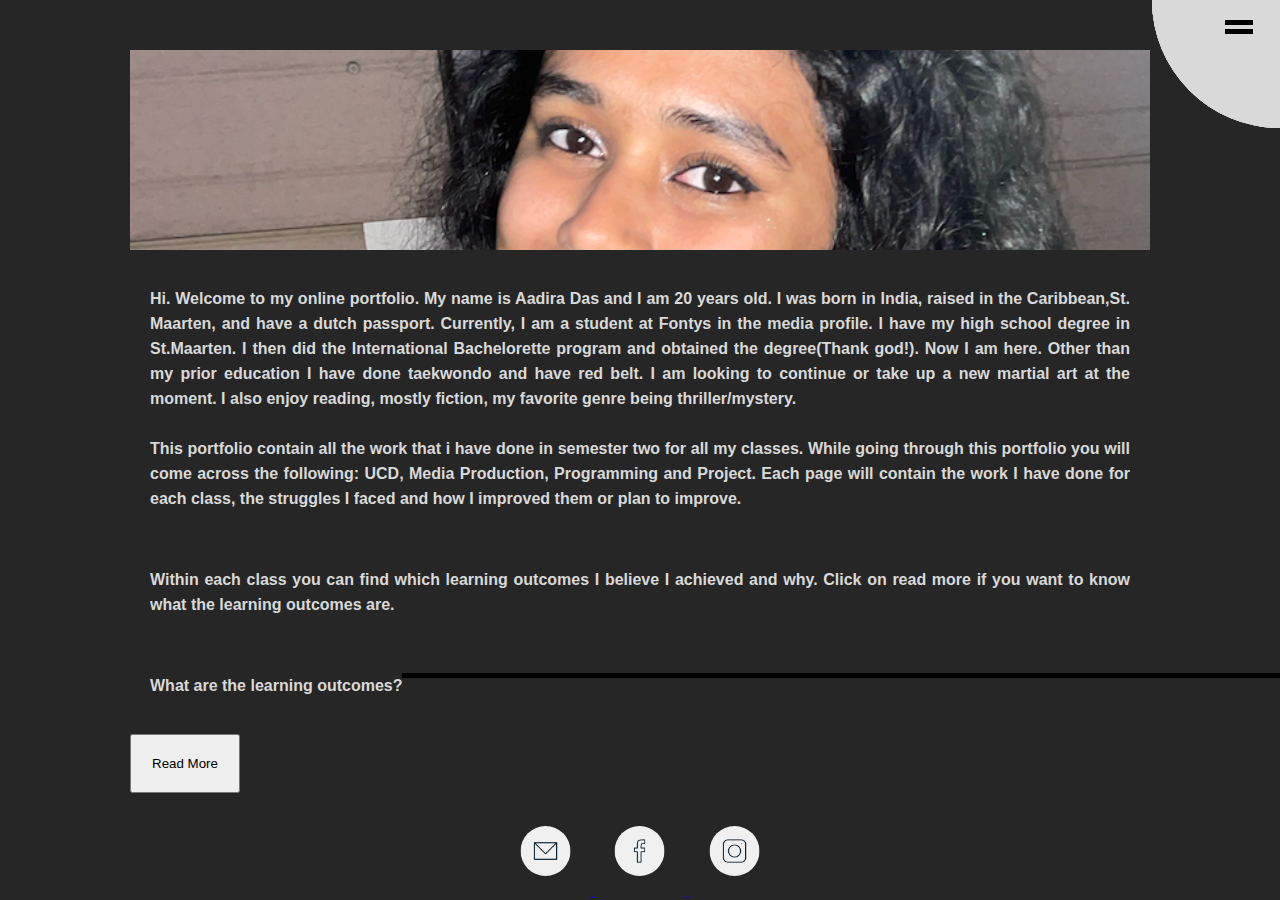
<file: index.html>
<!DOCTYPE html>
<html lang="en">
  <head>
    <meta charset="UTF-8" />
    <meta http-equiv="X-UA-Compatible" content="IE=edge" />
    <meta name="viewport" content="width=device-width, initial-scale=1.0" />
    <title>About me</title>
    <link rel="stylesheet" href="css/stylesheet.css" />
    <script defer src="javascr/script.js"></script>
  </head>
  <body>
    <header>
      <!--HamBurger Icon-->
      <!-- https://gscode.in/navigation-bar/ -->
      <div class="bars" id="nav-action">
        <span class="bar"> </span>
      </div>

      <!--navbar -->
      <nav id="nav">
        <ul>
          <li class="shape-circle circle-one">
            <a href="index.html">About Me</a>
          </li>
          <li class="shape-circle circle-two">
            <a href="media.html">Media</a>
          </li>
          <li class="shape-circle circle-three">
            <a href="programing.html">Programming</a>
          </li>
          <li class="shape-circle circle-four"><a href="ucd.html">UCD</a></li>
          <li class="shape-circle circle-five">
            <a class="navi" href="project.html">Project</a>
          </li>
        </ul>
      </nav>
    </header>
    <!-- main content -->
    <main>
      <div class="parallax"></div>
      <p>
        Hi. Welcome to my online portfolio. My name is Aadira Das and I am 20
        years old. I was born in India, raised in the Caribbean,St. Maarten, and
        have a dutch passport. Currently, I am a student at Fontys in the media
        profile. I have my high school degree in St.Maarten. I then did the
        International Bachelorette program and obtained the degree(Thank god!).
        Now I am here. Other than my prior education I have done taekwondo and
        have red belt. I am looking to continue or take up a new martial art at
        the moment. I also enjoy reading, mostly fiction, my favorite genre
        being thriller/mystery.
        <br />
        <br />
        This portfolio contain all the work that i have done in semester two for
        all my classes. While going through this portfolio you will come across
        the following: UCD, Media Production, Programming and Project. Each page
        will contain the work I have done for each class, the struggles I faced
        and how I improved them or plan to improve.
      </p>
      <p>
        Within each class you can find which learning outcomes I believe I
        achieved and why. Click on read more if you want to know what the
        learning outcomes are.
      </p>
      <p>What are the learning outcomes?<span id="ques"></span></p>
      <span id="more">
        <h4>Interactive media</h4>
        <p>
          You create prototypes of interactive media products for your client by
          using iterations, user research and examples from the professional
          field. Prototypes of interactive media: simple user interaction with
          standard prototyping techniques. Users need minimal instruction to use
          products or do tests. Techniques vary from low-fidelity paper
          prototyping and sketching to high-fidelity tooling with Adobe XD (or
          similar). Examples are interfaces (with or without visual and audio
          support), web apps, online games, dashboards. Iterations: the ongoing
          process of product improvement in small successive steps. User
          research: research into the needs, wishes and behavior of end users by
          doing desk research and interviews and gathering feedback by
          conducting user tests. Examples from the professional field:
          successful, popular, commonly used or referenced media products.
        </p>
        <h4>Development</h4>
        <p>
          You program and integrate proofs of concepts based on validated
          requirements and documented with version control tools. Proofs of
          concepts (pocs): programming small pocs to focus on basic skills.
          Integrating various smaller pocs into a larger application. The focus
          is a fundamental understanding of JavaScript. Validated requirements:
          to be determined by the bachelor student by doing research (end users,
          stakeholders). For the AD students: given in advance in the
          instructions of exercises and assignments. Version control tools: a
          tool (e.g. GitHub, GitLab) to monitor your progress and backup your
          work (push, pull, commit).
        </p>
        <h4>Design</h4>
        <p>
          You craft quality visual designs with a professional toolset
          professional toolset: apply industry standard tools, for instance
          Adobe Creative Cloud or an alternative set of similar applications.
          Visual designs: layout and look and feel of media products, like
          posters, banners, animations (2D/3D), AR/VR, video productions,
          websites, apps. Quality: recognized by the public, professionals and
          experts as skillfully crafted.
        </p>
        <h4>Research</h4>
        <p>
          You apply exploratory research methods, driven by a curious and
          critical attitude. Exploratory research: research aimed to gain
          familiarity with a phenomenon, to gain experience and to acquire new,
          significant personal insights into a given situation. Exploratory
          research is flexible and can address research questions of all types:
          what, why and how. Methods: use and apply methods from the DOT
          framework and the CMD methods pack. Curious and critical attitude: you
          have the ability to be amazed and you are open to wonder. You like to
          try out new things, you want to access new knowledge and you feel the
          urge to gain an understanding of your findings. You do not take facts
          or results for granted, but you verify your insights by checking
          multiple sources and engaging in dialogue with peers and experts.
        </p>
        <h4>Communication</h4>
        <p>
          You communicate effectively with your stakeholders (text and visuals)
          about the progress of your project and the motivation of your choices.
          Effective communication: you keep people informed online or
          face-to-face about your activities in order to limit
          misunderstandings, clarify objectives and improve productivity. You
          tailor your communication based on your audience's needs and current
          knowledge. You respect the interests of you audience (e.g. keeping
          time). Stakeholders: all people involved in your project or the use of
          your product.
        </p>
        <h4>Professional identity</h4>
        <p>
          You present your professional identity as a media designer in a
          portfolio that shows your growth and choices. Professional identity:
          an overview of your past experiences, your current view on yourself
          and a statement of what kind of professional you would like to become.
          Portfolio: a well-designed and interactive personal development report
          that contains authentic and recent work, reflections, (peer-)feedback
          and self-assessments Growth: your individual progress this semester.
        </p></span
      >
      <!-- executes function readmore() when button is clicked" -->
      <button onclick="readmore()" id="btn">Read More</button>
    </main>
  </body>
  <!-- links to socials -->
  <footer>
    <a href="mailto:a.das@student.fontys.nl" target="_blank">
      <img src="./images/email.png" alt="email" class="email" />
    </a>
    <a
      href="https://instagram.com/aadiradas?igshid=YWJhMjlhZTc"
      target="_blank"
    >
      <img src="./images/facebook.png" alt="facebook" class="face" />
    </a>
    <a
      href="https://www.facebook.com/profile.php?id=100085597873201"
      target="_blank"
    >
      <img src="./images/instagram.png" alt="instagram" class="insta" />
    </a>
  </footer>
</html>
</file>
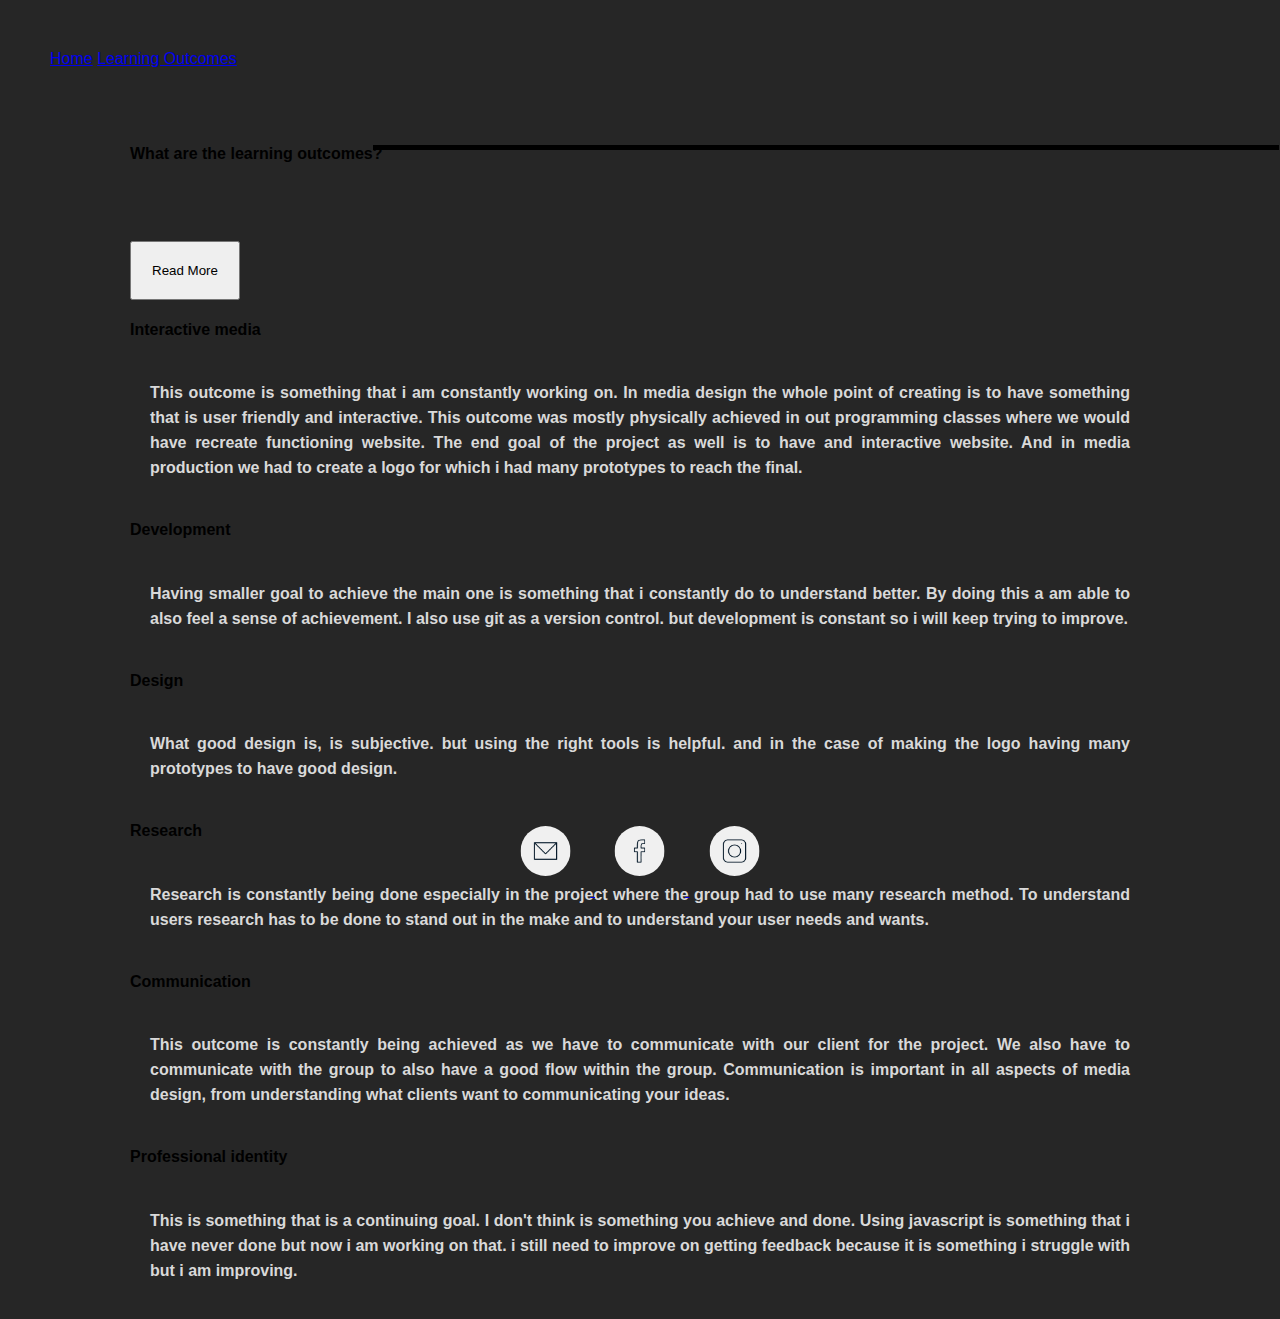
<file: learningout.html>
<!DOCTYPE html>
<html lang="en">
  <head>
    <meta charset="UTF-8" />
    <meta http-equiv="X-UA-Compatible" content="IE=edge" />
    <meta name="viewport" content="width=device-width, initial-scale=1.0" />
    <!-- link to css -->
    <link rel="stylesheet" href="./css/stylesheet.css" />
    <!-- link to javascript page -->
    <script src="javascr/script.js"></script>
    <title>Learning Outcomes</title>
  </head>
  <body>
    <!-- heading containing title and nav bar -->
    <header>
      <div class="hero"></div>
      <!-- nav bar containing links to html pages -->
      <nav>
        <a href="index.html" class="index">Home</a>
        <a href="learningout.html" class="index">Learning Outcomes</a>
      </nav>
    </header>
    <!-- main content -->
    <main>
      <!-- use javascript to have a read more function -->
      <p>
        <h4>What are the learning outcomes<span id="ques">?</span></h4><span id="more">
          <h5>Interactive media</h5>
          <p>You create prototypes of interactive media products for your client by using iterations, user research and examples from the professional field.
          Prototypes of interactive media: simple user interaction with standard prototyping techniques. Users need minimal instruction to use products or do tests. Techniques vary from low-fidelity paper prototyping and sketching to high-fidelity tooling with Adobe XD (or similar). Examples are interfaces (with or without visual and audio support), web apps, online games, dashboards.
          Iterations: the ongoing process of product improvement in small successive steps.
          User research: research into the needs, wishes and behavior of end users by doing desk research and interviews and gathering feedback by conducting user tests.
          Examples from the professional field: successful, popular, commonly used or referenced media products.</p>
          <h5>Development</h5> 
          You program and integrate proofs of concepts based on validated requirements and documented with version control tools.
          Proofs of concepts (pocs): programming small pocs to focus on basic skills. Integrating various smaller pocs into a larger application. The focus is a fundamental understanding of JavaScript.
          Validated requirements: to be determined by the bachelor student by doing research (end users, stakeholders). For the AD students: given in advance in the instructions of exercises and assignments.
          Version control tools: a tool (e.g. GitHub, GitLab) to monitor your progress and backup your work (push, pull, commit).
          <h5>Design</h5> 
          You craft quality visual designs with a professional toolset professional toolset: apply industry standard tools, for instance Adobe Creative Cloud or an alternative set of similar applications.
          Visual designs: layout and look and feel of media products, like posters, banners, animations (2D/3D), AR/VR, video productions, websites, apps.
          Quality: recognized by the public, professionals and experts as skillfully crafted.
          <h5>Research </h5>
          You apply exploratory research methods, driven by a curious and critical attitude.
          Exploratory research: research aimed to gain familiarity with a phenomenon, to gain experience and to acquire new, significant personal insights into a given situation. Exploratory research is flexible and can address research questions of all types: what, why and how.
          Methods: use and apply methods from the DOT framework and the CMD methods pack.
          Curious and critical attitude: you have the ability to be amazed and you are open to wonder. You like to try out new things, you want to access new knowledge and you feel the urge to gain an understanding of your findings. You do not take facts or results for granted, but you verify your insights by checking multiple sources and engaging in dialogue with peers and experts.
          <h5>Communication</h5> 
          You communicate effectively with your stakeholders (text and visuals) about the progress of your project and the motivation of your choices.
          Effective communication: you keep people informed online or face-to-face about your activities in order to limit misunderstandings, clarify objectives and improve productivity. You tailor your communication based on your audience’s needs and current knowledge. You respect the interests of you audience (e.g. keeping time).
          Stakeholders: all people involved in your project or the use of your product.
          <h5>Professional identity</h5>
          You present your professional identity as a media designer in a portfolio that shows your growth and choices.
          Professional identity: an overview of your past experiences, your current view on yourself and a statement of what kind of professional you would like to become.
          Portfolio: a well-designed and interactive personal development report that contains authentic and recent work, reflections, (peer-)feedback and self-assessments
          Growth: your individual progress this semester.
        </span>
      </p>
      
      <!-- executes function "readmore() when button is clicked" -->
      <button onclick="readmore()" id="btn">Read More</button>
      
      <!-- about professional and technical skill with links  -->
      <h4>Interactive media</h4>
      <p>
        This outcome is something that i am constantly working on. In media design 
        the whole point of creating is to have something that is user friendly and  
        interactive. This outcome was mostly physically achieved in out programming 
        classes where we would have recreate functioning website. The end goal of 
        the project as well is to have and interactive website. And in media production 
        we had to create a logo for which i had many prototypes to reach the final. 
      </p>

      <h4>Development</h4>
      <p>
        Having smaller goal to achieve the main one is something that i constantly do to 
        understand better. By doing this a am able to also feel a sense of achievement. I 
        also use git as a version control. but development is constant so i will keep trying to 
        improve. 
      </p>

      <h4>Design</h4>
      <p>
        What good design is, is subjective. but using the right tools is helpful. and in the case of 
        making the logo having many prototypes to have good design.
      </p>

      <h4>Research</h4>
      <p>
        Research is constantly being done especially in the project where the group had to use many 
        research method. To understand users research has to be done to stand out in the make and to 
        understand your user needs and wants.
      </p>

      <h4>Communication</h4>
      <p>
        This outcome is constantly being achieved as we have to communicate with our client for the 
        project. We also have to communicate with the group to also have a good flow within the group. 
        Communication is important in all aspects of media design, from understanding what clients want 
        to communicating your ideas.
      </p>

      <h4>Professional identity</h4>
      <p>
        This is something that is a continuing goal. I don't think is something you achieve and done.
        Using javascript is something that i have never done but now i am working on that. i still need to improve
        on getting feedback because it is something i struggle with but i am improving.
      </p>
    </main>
    <!-- footer linked to socials -->
    <footer>
      <a href="mailto:a.das@student.fontys.nl" target="_blank">
        <img src="./images/email.png" alt="email" class="email" />
      </a>
      
      <a
        href="https://www.facebook.com/profile.php?id=100085597873201" target="_blank">
        <img src="./images/facebook.png" alt="facebook" class="face" />
      </a>
       
      <a
        href="https://instagram.com/aadiradas?igshid=YWJhMjlhZTc" target="_blank">
        <img src="./images/instagram.png" alt="instagram" class="insta" />
      </a>
    </footer> 
    <div class="hero"></div> 
  </body>
</html>
</file>
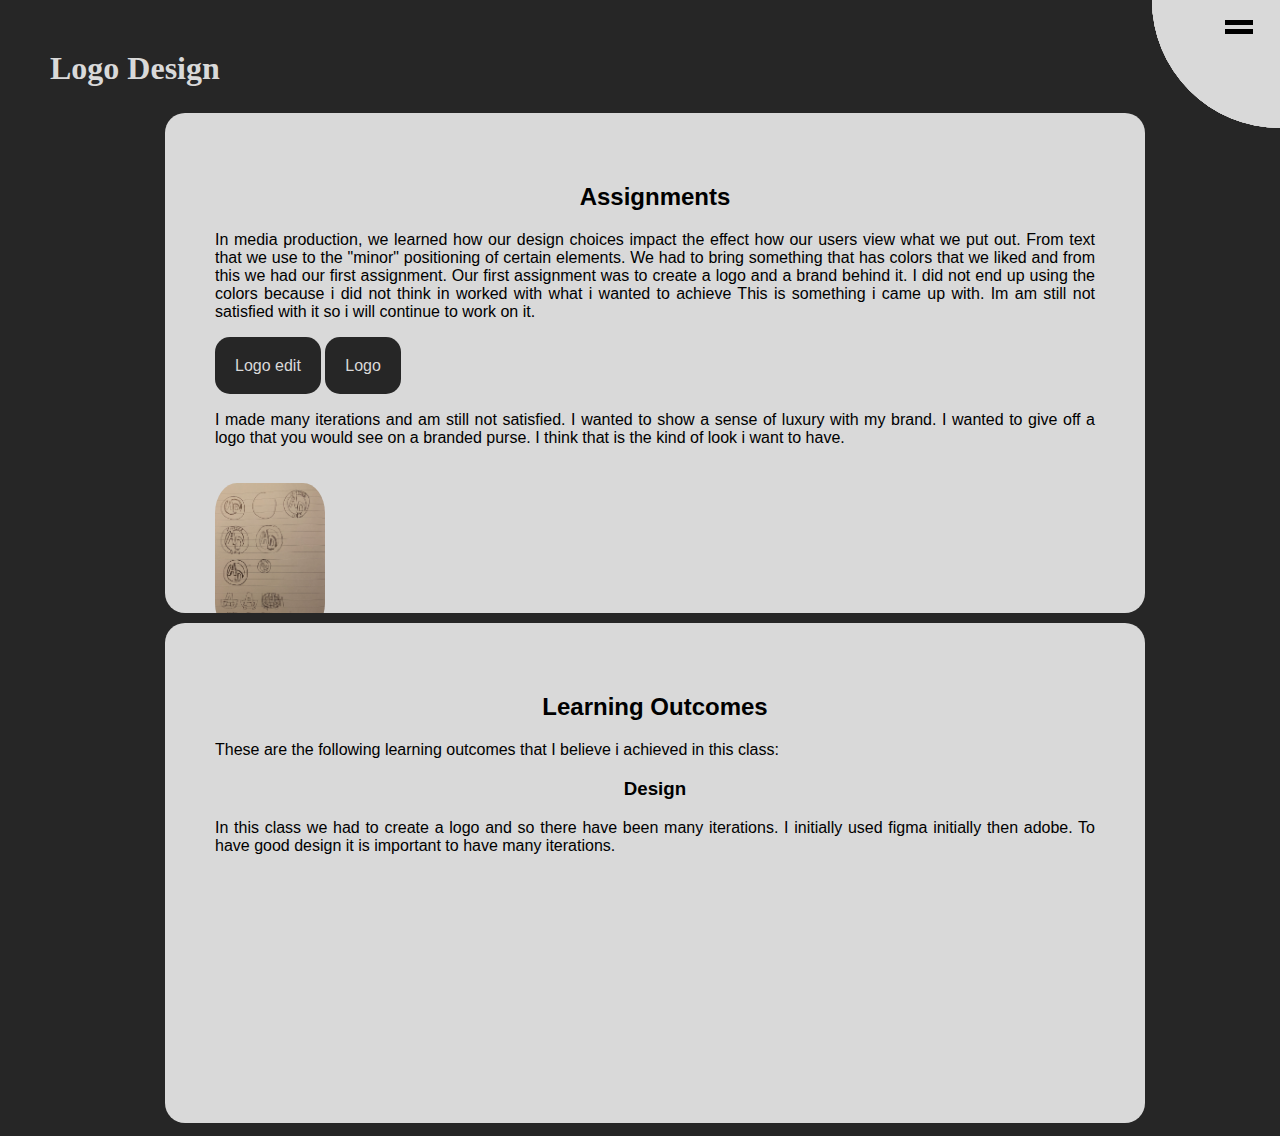
<file: logo.html>
<!DOCTYPE html>
<html lang="en">
  <head>
    <meta charset="UTF-8" />
    <meta http-equiv="X-UA-Compatible" content="IE=edge" />
    <meta name="viewport" content="width=device-width, initial-scale=1.0" />
    <link rel="stylesheet" href="css/stylesheet.css" />
    <script defer src="javascr/script.js"></script>
    <title>Document</title>
  </head>
  <body>
    <header>
      <h1>Logo Design</h1>
      <!--HamBurger Icon-->
      <div class="bars" id="nav-action">
        <span class="bar"> </span>
      </div>

      <!--nav link-->

      <nav id="nav">
        <ul>
          <li class="shape-circle circle-one">
            <a href="index.html">About Me</a>
          </li>
          <li class="shape-circle circle-two">
            <a href="media.html">Media</a>
          </li>
          <li class="shape-circle circle-three">
            <a href="programing.html">Programming</a>
          </li>
          <li class="shape-circle circle-four"><a href="ucd.html">UCD</a></li>
          <li class="shape-circle circle-five">
            <a class="navi" href="project.html">Project</a>
          </li>
        </ul>
      </nav>
    </header>
    <main>
      <div class="container">
        <div class="assign">
          <h2>Assignments</h2>
          In media production, we learned how our design choices impact the
          effect how our users view what we put out. From text that we use to
          the "minor" positioning of certain elements. We had to bring something
          that has colors that we liked and from this we had our first
          assignment. Our first assignment was to create a logo and a brand
          behind it. I did not end up using the colors because i did not think
          in worked with what i wanted to achieve This is something i came up
          with. Im am still not satisfied with it so i will continue to work on
          it.
          <br /><br /><br />
          <a
            class="linkbutton"
            href="https://assets.adobe.com/id/urn:aaid:sc:VA6C2:c5d18cdf-02a6-40be-915a-e52fbec11bc0?view=published"
            >Logo edit</a
          >
          <a class="linkbutton" href="pdf/Asset 3.pdf">Logo</a>
          <br /><br /><br />

          I made many iterations and am still not satisfied. I wanted to show a
          sense of luxury with my brand. I wanted to give off a logo that you
          would see on a branded purse. I think that is the kind of look i want
          to have.
          <br /><br /><br />

          <img
            src="images/Screenshot 2023-03-26 at 11.59.24 PM.png"
            alt="iteration"
          />
        </div>
        <div class="learout">
          <h2>Learning Outcomes</h2>

          These are the following learning outcomes that I believe i achieved in
          this class:

          <h3>Design</h3>

          In this class we had to create a logo and so there have been many
          iterations. I initially used figma initially then adobe. To have good
          design it is important to have many iterations.
        </div>
      </div>
    </main>
  </body>
</html>
</file>
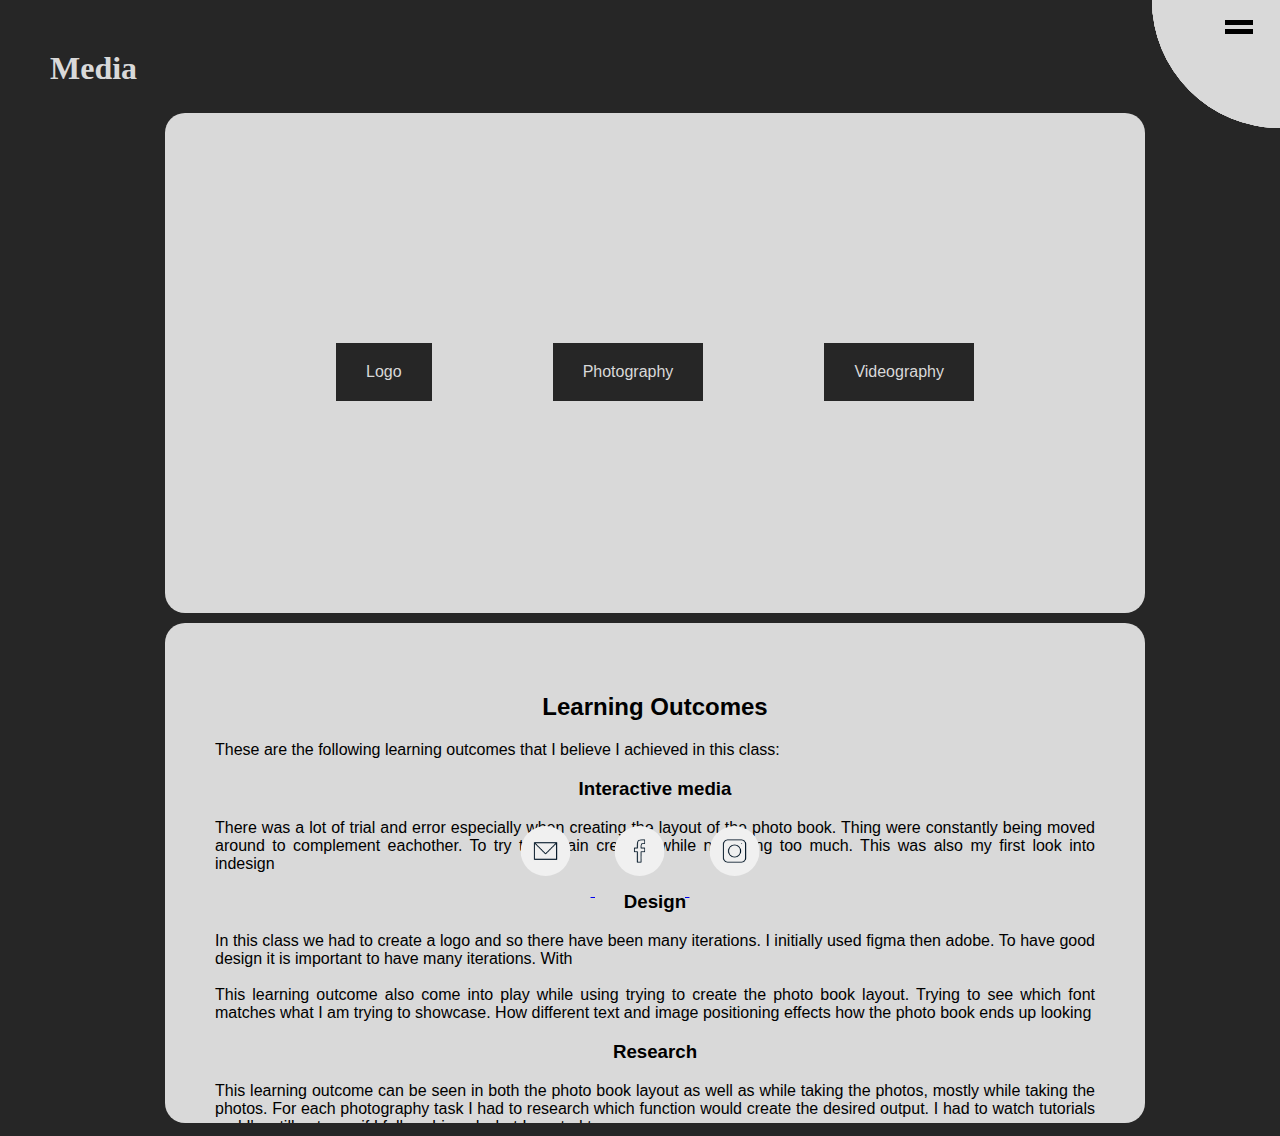
<file: media.html>
<!DOCTYPE html>
<html lang="en">
  <head>
    <meta charset="UTF-8" />
    <meta http-equiv="X-UA-Compatible" content="IE=edge" />
    <meta name="viewport" content="width=device-width, initial-scale=1.0" />
    <!-- link to css -->
    <link rel="stylesheet" href="./css/stylesheet.css" />
    <script defer src="javascr/script.js"></script>
    <title>Week 3</title>
  </head>
  <body>
    <!-- heading containing title and nav bar -->
    <header>
      <h1>Media</h1>
      <!-- <div class="hero"></div> -->
      <!--HamBurger Icon-->
      <div class="bars" id="nav-action">
        <span class="bar"> </span>
      </div>

      <!--Navbar Links-->

      <nav id="nav">
        <ul>
          <li class="shape-circle circle-one">
            <a href="index.html">About Me</a>
          </li>
          <li class="shape-circle circle-two">
            <a href="media.html">Media</a>
          </li>
          <li class="shape-circle circle-three">
            <a href="programing.html">Programming</a>
          </li>
          <li class="shape-circle circle-four"><a href="ucd.html">UCD</a></li>
          <li class="shape-circle circle-five">
            <a class="navi" href="project.html">Project</a>
          </li>
        </ul>
      </nav>
    </header>
    <!-- main content -->
    <main>
      <div class="container">
        <div class="medas">
          <h1>Assignments</h1>
          <div class="ind">
            <a href="logo.html" class="btn1">Logo</a>
            <a href="photography.html" class="btn1">Photography</a>
            <a href="videography.html" class="btn1">Videography</a>
          </div>
        </div>
        <div class="learnout">
          <h2>Learning Outcomes</h2>

          These are the following learning outcomes that I believe I achieved in
          this class:

          <h3>Interactive media</h3>

          There was a lot of trial and error especially when creating the layout
          of the photo book. Thing were constantly being moved around to
          complement eachother. To try to remain creative while not doing too
          much. This was also my first look into indesign

          <h3>Design</h3>

          In this class we had to create a logo and so there have been many
          iterations. I initially used figma then adobe. To have good design it
          is important to have many iterations. With
          <br />
          <br />

          This learning outcome also come into play while using trying to create
          the photo book layout. Trying to see which font matches what I am
          trying to showcase. How different text and image positioning effects
          how the photo book ends up looking

          <h3>Research</h3>

          This learning outcome can be seen in both the photo book layout as
          well as while taking the photos, mostly while taking the photos. For
          each photography task I had to research which function would create
          the desired output. I had to watch tutorials and I'm still not sure if
          I fully achieved what I wanted to.
        </div>
      </div>
    </main>
    <!-- footer linked to socials -->
    <footer>
      <a href="mailto:a.das@student.fontys.nl" target="_blank">
        <img src="./images/email.png" alt="email" class="email" />
      </a>

      <a
        href="https://www.facebook.com/profile.php?id=100085597873201"
        target="_blank"
      >
        <img src="./images/facebook.png" alt="facebook" class="face" />
      </a>

      <a
        href="https://instagram.com/aadiradas?igshid=YWJhMjlhZTc"
        target="_blank"
      >
        <img src="./images/instagram.png" alt="instagram" class="insta" />
      </a>
    </footer>
    <div class="hero"></div>
  </body>
</html>
</file>
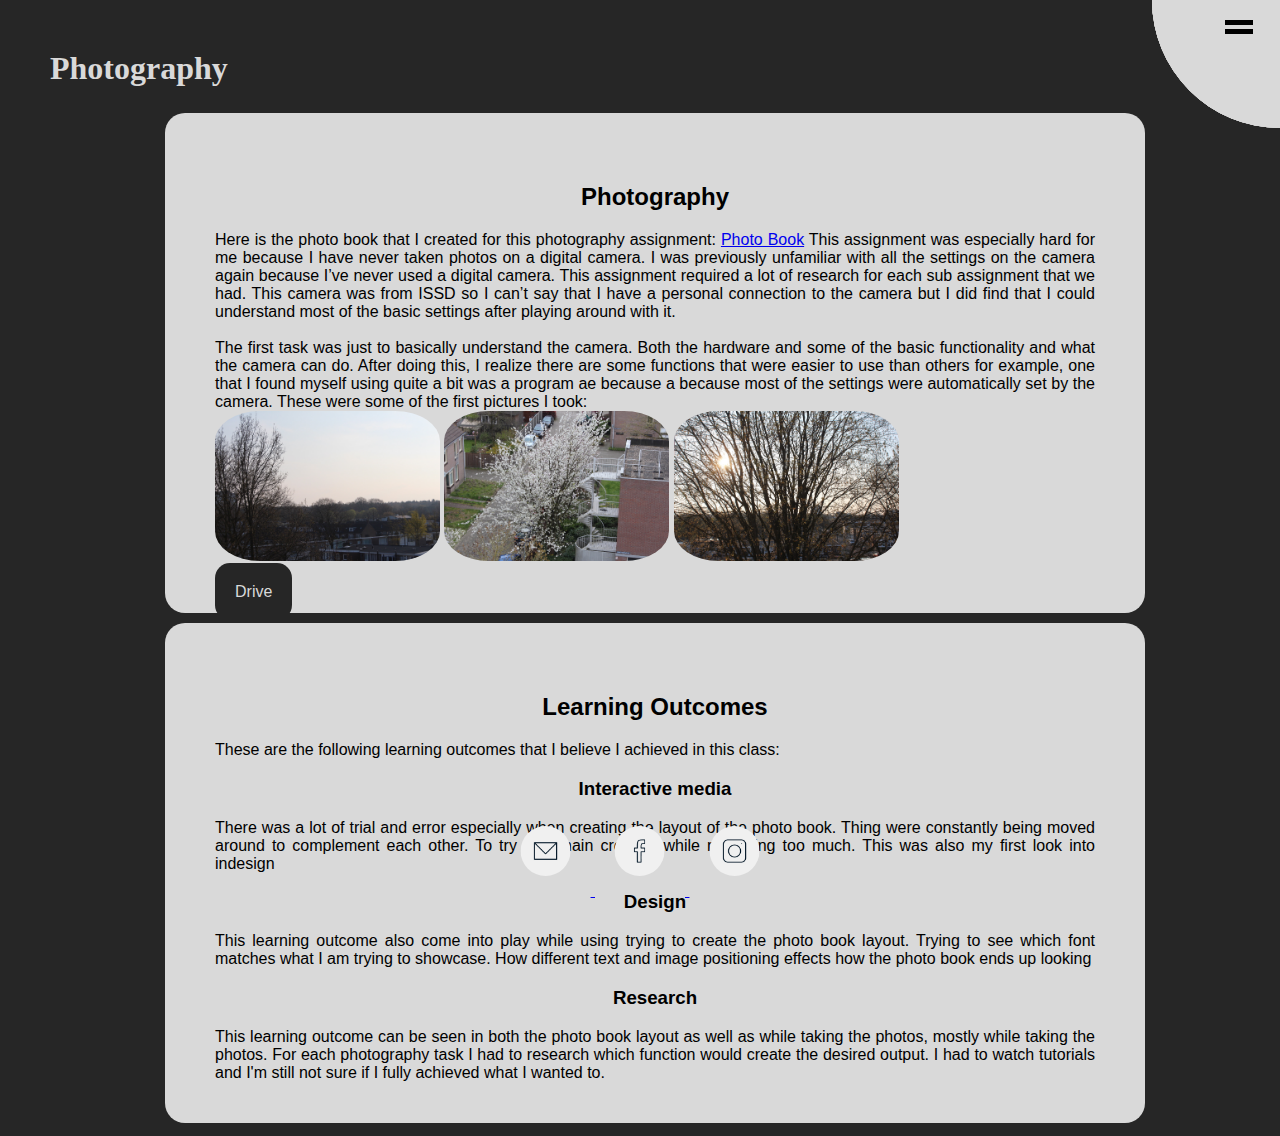
<file: photography.html>
<!DOCTYPE html>
<html lang="en">
  <head>
    <meta charset="UTF-8" />
    <meta http-equiv="X-UA-Compatible" content="IE=edge" />
    <meta name="viewport" content="width=device-width, initial-scale=1.0" />
    <!-- link to css -->
    <link rel="stylesheet" href="./css/stylesheet.css" />
    <script defer src="javascr/script.js"></script>
    <title>Photography</title>
  </head>
  <body>
    <header>
      <h1>Photography</h1>
      <!-- <div class="hero"></div> -->
      <!--HamBurger Icon-->
      <div class="bars" id="nav-action">
        <span class="bar"> </span>
      </div>

      <!--Navbar Links-->

      <nav id="nav">
        <ul>
          <li class="shape-circle circle-one">
            <a href="index.html">About Me</a>
          </li>
          <li class="shape-circle circle-two">
            <a href="media.html">Media</a>
          </li>
          <li class="shape-circle circle-three">
            <a href="programing.html">Programming</a>
          </li>
          <li class="shape-circle circle-four"><a href="ucd.html">UCD</a></li>
          <li class="shape-circle circle-five">
            <a class="navi" href="project.html">Project</a>
          </li>
        </ul>
      </nav>
    </header>
    <main>
      <div class="container">
        <div class="assign">
          <h2>Photography</h2>

          Here is the photo book that I created for this photography assignment:
          <a href="pdf/PhotoBook_v2.pdf">Photo Book</a>

          This assignment was especially hard for me because I have never taken
          photos on a digital camera. I was previously unfamiliar with all the
          settings on the camera again because I’ve never used a digital camera.
          This assignment required a lot of research for each sub assignment
          that we had. This camera was from ISSD so I can’t say that I have a
          personal connection to the camera but I did find that I could
          understand most of the basic settings after playing around with it.
          <br />
          <br />
          The first task was just to basically understand the camera. Both the
          hardware and some of the basic functionality and what the camera can
          do. After doing this, I realize there are some functions that were
          easier to use than others for example, one that I found myself using
          quite a bit was a program ae because a because most of the settings
          were automatically set by the camera. These were some of the first
          pictures I took:
          <br />
          <img src="images/initial1.jpeg" alt="" />
          <img src="images/initial2.jpeg" alt="" />
          <img src="images/initial3.jpeg" alt="" />
          <br />
          <br />

          <a
            class="linkbutton"
            href="https://drive.google.com/drive/folders/1pTsd8UZ0S5ymGqc3uej2o1h4LKbFIddQ?usp=sharing"
            >Drive</a
          >

          <h4>Hidden Faces</h4>

          The next task was hidden faces. So we had to find faces in daily life
          objects or nature that resembled, well a face. Initially, I thought
          that it would be easy because I realized that when I was consciously
          looking for hidden faces I was having a harder time.

          <br />
          <img src="images/face1.jpeg" alt="" />
          <img src="images/face2.jpeg" alt="" />
          <img src="images/face3.jpeg" alt="" />
          <br />
          <br />

          <h4>Waterfall</h4>

          After that is waterfall. So I couldn’t find a waterfall so I tried
          with my shower, but for some reason it wasn’t picking up any of the
          water. I'm still not sure if I didn’t set the camera correctly.
          However, luckily, I ended up finding a water fountain so I decided to
          photograph that with the different shutter speeds. So with a higher
          shutter speed, there is more exposure. So while taking my picture with
          the fountain, I could kind of see the difference. But I understood it
          more when I took pictures of cars in the night. It gave a really cool
          effect with the slow shutter speed while with the faster speed, you
          can only see the headlights of the car, especially because I took
          those photos in the night. I had to use my table to keep it
          steady.Slow to fast shutter speed:

          <br />
          <img src="images/speed1.jpeg" alt="" />
          <img src="images/speed2.jpeg" alt="" />
          <img src="images/speed3.jpeg" alt="" />
          <br />
          <br />

          <h4>Depth of Field</h4>

          The next task had to do with the depth of field. And for this, you had
          to play around with the aperture settings. So the wider the aperture
          is the foreground will be more in focus, while the background will be
          more blurred and out of focus, kind of like portrait mode on iphone.
          While, with a narrow aperture, most of the image will be sharper,
          including the background. I again had to use a table for this.
          Aperture from bigger to smaller. You can especially see this with the
          light in the background getting more in focus

          <br />
          <img src="images/dof1.jpeg" alt="highest ap" />
          <img src="images/dof2.jpeg" alt="med ap" />
          <img src="images/dof3.jpeg" alt="lowest ap" />
          <br />
          <br />

          <h4>Noise</h4>

          For this next task, we had to play with the iso setting to see what
          that does in terms of noise or grain for each of the pictures. I could
          see the differences more when I took pictures of my candle in the dim
          room. A higher iso creates more noise or grain, while being brighter,
          even around the candle. The lower ios is darker around the candle, but
          has less grain or noise. So a higher iso can be used when you want to
          make something look more vintage. I had to use my table for this. High
          to low iso.

          <br />
          <img src="images/iso1.jpeg" alt="high iso" />
          <img src="images/iso2.jpeg" alt="low iso" />
          <br />
          <br />

          <h4>Picture Composition</h4>

          For picture composition we had to make use of the different
          principles. I took some pictures of contrast. This is when two
          elements are contrasting. My pictures showcase contrast in color.

          <br />
          <img src="images/contrast1.jpeg" alt="" />
          <img src="images/contast2.jpeg" alt="" />
          <br />
          <br />

          The following is symmetry but its not the best. Principle of symmetry
          is when an image mirrors itself. The trees are alined on both sides.
          This image also shows vanishing point as the trees come in closer.

          <br />
          <img src="images/symmetry.jpeg" alt="" />
          <br />
          <br />

          This is an image of frozen movement that I took with a lower adjusted
          shutter speed.

          <br />
          <img src="images/speed1.jpeg" alt="" />
          <br />
          <br />

          <br />

          <h4>White Balance</h4>

          White balance is a cool assignment to see how colors interact with
          each other and how certain white balance settings can completely
          change the look and the vibe of a photo. For the following environment
          my favorite setting was shade be cause it ket the color while making
          it more vibrant, it almost looks apocalyptic. While tungsten looks
          cold, kind of like how a bad memory is portrayed in movies. Shade(apx.
          7000k) and tungsten(apx. 3200k)

          <br />
          <img src="images/shade.jpeg" alt="shade" />
          <img src="images/tungsten.jpeg" alt="tungsten" />
          <br />
          <br />

          <h4>Portrait</h4>

          The next task was to take a portrait of of a willing subject. I asked
          my friend if she was willing to help and she agreed. For inspiration
          the following image was used
          <br />
          <img src="images/inspo.png" alt="Inspiration" />
          <br />
          <br />
          First I started with some basic picture and tried to be more creative
          as the subject got more comfortable. I tried both a higher and lower
          aperture. I used a medium aperture to get some of the background
          details while keeping the focus on the subject. I also used the
          daylight white balance. The following were my favorite.
          <br />
          <img src="images/portrait1.jpeg" alt="portrait1" />
          <img src="images/portrait2.jpeg" alt="portrait2" />
          <img src="images/portrait3.jpeg" alt="portrait3" />
          <br />
          <br />

          <h4>Landscape/Architecture</h4>

          The following task is to take pictures of landscapes and or
          architecture with different focal points. Because I was taking images
          of landscape I used a smaller focal length. This allows me to get a
          larger angle of the landscape. the following three were my favorite:

          <br />
          <img src="images/land.jpeg" alt="landscape" />
          <img src="images/land1.jpeg" alt="landscape" />
          <img src="images/land2.jpeg" alt="landscape" />
          <br />
          <br />

          <h4>Background Compression</h4>

          For this task i used the same person who was the subject of my
          portrait. To do this task I had to walk away from the subject while
          zooming in. The difference in these photos are not great because of
          the lens I used. The background seems to be coming closer while the
          subject remains mostly in the same spot.

          <br />
          <img src="images/back1.jpeg" alt="compression1" />
          <img src="images/back2.jpeg" alt="compression2" />
          <img src="images/back3.jpeg" alt="compression3" />
          <br />
          <br />
        </div>

        <div class="learout">
          <h2>Learning Outcomes</h2>

          These are the following learning outcomes that I believe I achieved in
          this class:

          <h3>Interactive media</h3>

          There was a lot of trial and error especially when creating the layout
          of the photo book. Thing were constantly being moved around to
          complement each other. To try to remain creative while not doing too
          much. This was also my first look into indesign

          <h3>Design</h3>

          This learning outcome also come into play while using trying to create
          the photo book layout. Trying to see which font matches what I am
          trying to showcase. How different text and image positioning effects
          how the photo book ends up looking

          <h3>Research</h3>

          This learning outcome can be seen in both the photo book layout as
          well as while taking the photos, mostly while taking the photos. For
          each photography task I had to research which function would create
          the desired output. I had to watch tutorials and I'm still not sure if
          I fully achieved what I wanted to.
        </div>
      </div>
    </main>
    <footer>
      <a href="mailto:a.das@student.fontys.nl" target="_blank">
        <img src="./images/email.png" alt="email" class="email" />
      </a>

      <a
        href="https://www.facebook.com/profile.php?id=100085597873201"
        target="_blank"
      >
        <img src="./images/facebook.png" alt="facebook" class="face" />
      </a>

      <a
        href="https://instagram.com/aadiradas?igshid=YWJhMjlhZTc"
        target="_blank"
      >
        <img src="./images/instagram.png" alt="instagram" class="insta" />
      </a>
    </footer>
    <div class="hero"></div>
  </body>
</html>
</file>
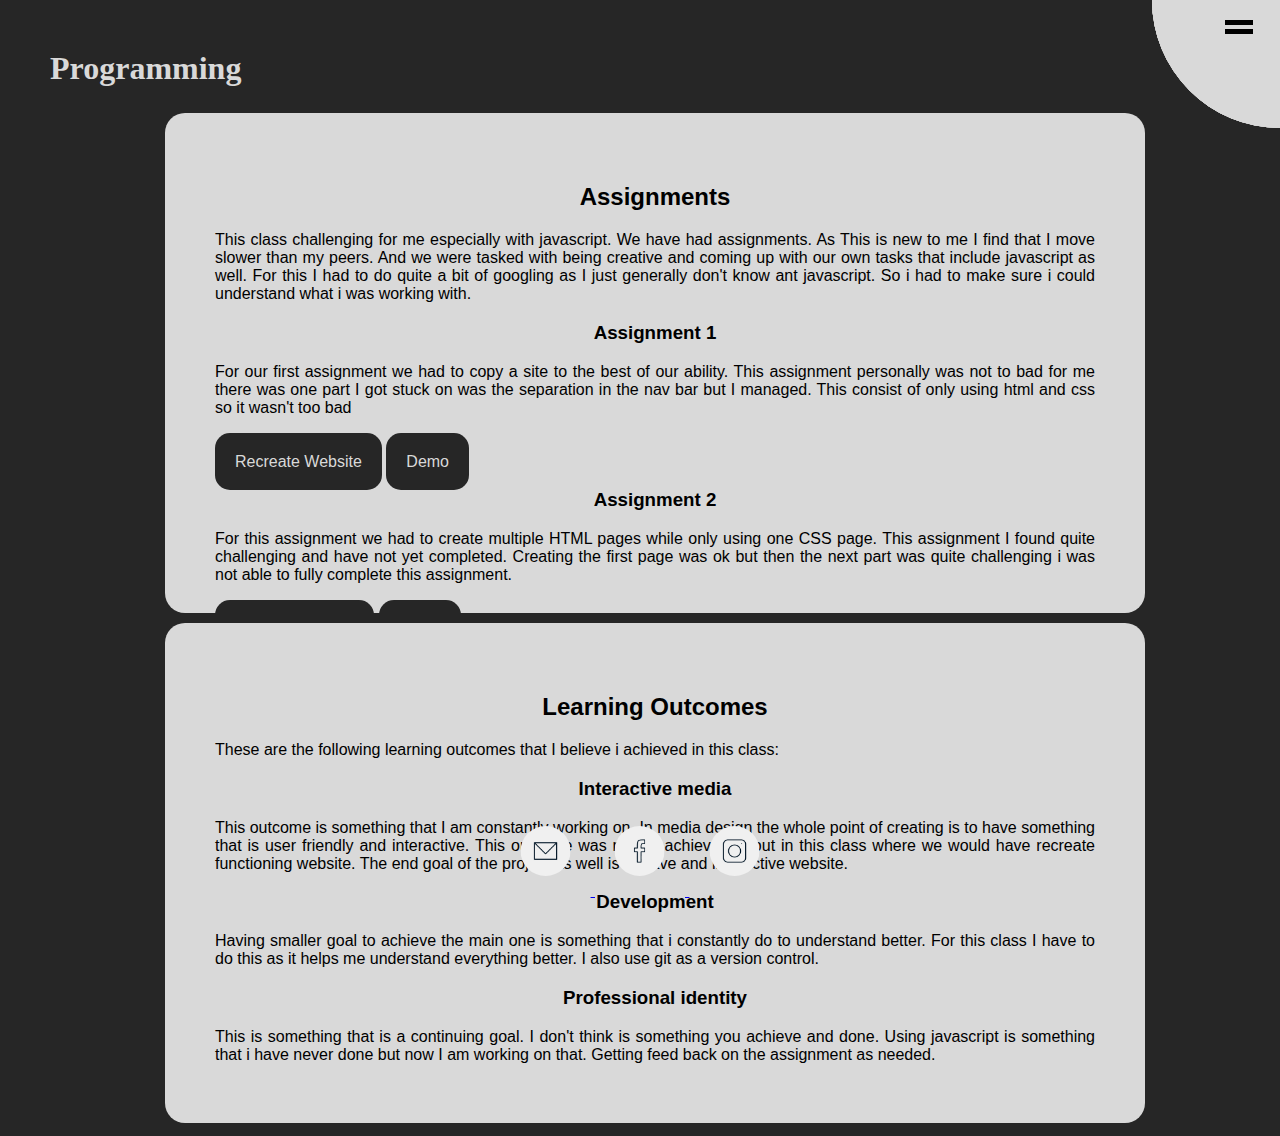
<file: programing.html>
<!DOCTYPE html>
<html lang="en">
  <head>
    <meta charset="UTF-8" />
    <meta http-equiv="X-UA-Compatible" content="IE=edge" />
    <meta name="viewport" content="width=device-width, initial-scale=1.0" />
    <!-- link to css -->
    <link rel="stylesheet" href="./css/stylesheet.css" />
    <script defer src="javascr/script.js"></script>
    <title>Week 2</title>
  </head>
  <body>
    <!-- heading containing title and nav bar -->
    <header>
      <h1>Programming</h1>
      <!-- <div class="hero"></div> -->
      <!--HamBurger Icon-->
      <div class="bars" id="nav-action">
        <span class="bar"> </span>
      </div>

      <!--Navbar Links-->

      <nav id="nav">
        <ul>
          <li class="shape-circle circle-one">
            <a href="index.html">About Me</a>
          </li>
          <li class="shape-circle circle-two">
            <a href="media.html">Media</a>
          </li>
          <li class="shape-circle circle-three">
            <a href="programing.html">Programming</a>
          </li>
          <li class="shape-circle circle-four"><a href="ucd.html">UCD</a></li>
          <li class="shape-circle circle-five">
            <a class="navi" href="project.html">Project</a>
          </li>
        </ul>
      </nav>
    </header>
    <!-- main content -->
    <main>
      <div class="container">
        <div class="assign">
          <h2>Assignments</h2>

          This class challenging for me especially with javascript. We have had
          assignments. As This is new to me I find that I move slower than my
          peers. And we were tasked with being creative and coming up with our
          own tasks that include javascript as well. For this I had to do quite
          a bit of googling as I just generally don't know ant javascript. So i
          had to make sure i could understand what i was working with.

          <h3>Assignment 1</h3>

          For our first assignment we had to copy a site to the best of our
          ability. This assignment personally was not to bad for me there was
          one part I got stuck on was the separation in the nav bar but I
          managed. This consist of only using html and css so it wasn't too bad
          <br /><br /><br />
          <a
            class="linkbutton"
            href="https://git.fhict.nl/I519604/air-company.git"
            >Recreate Website</a
          >
          <a class="linkbutton" href="http://i519604.hera.fhict.nl/air-company/"
            >Demo</a
          >

          <h3>Assignment 2</h3>

          For this assignment we had to create multiple HTML pages while only
          using one CSS page. This assignment I found quite challenging and have
          not yet completed. Creating the first page was ok but then the next
          part was quite challenging i was not able to fully complete this
          assignment.
          <br /><br /><br />
          <a class="linkbutton" href="https://git.fhict.nl/I519604/week-5.git"
            >CSS assignment</a
          >
          <a class="linkbutton" href="http://i519604.hera.fhict.nl/week-5/"
            >Demo</a
          >

          <h3>Assignment 3</h3>

          For this assignment we had to use json data of our team members
          information and display it. While this initially task was challenging
          I was able to ask Frank who then helped me understand it and quite
          enjoyed it.
          <br /><br /><br />
          <a
            class="linkbutton"
            href="https://git.fhict.nl/I519604/json-team-data.git"
            >Team Data</a
          >
          <a
            class="linkbutton"
            href="http://i519604.hera.fhict.nl/json-team-data/"
            >Demo</a
          >

          <h3>Assignment 4</h3>

          In this assignment we had to have random images generate on click.
          However the issue with my assignment is that when I click the button
          an image is generated and that same image will be generated each time
          I click the button. But one the page is refreshed a new image will
          appear on click. I haven't been able to get a new image generate on
          each click
          <br /><br /><br />
          <a
            class="linkbutton"
            href="https://git.fhict.nl/I519604/random-image.git"
            >Random image
          </a>
          <a
            class="linkbutton"
            href="http://i519604.hera.fhict.nl/random-image/"
            >Demo</a
          >

          <h3>Assignment 5</h3>

          This assignment was something frank went over step by step and so i
          managed to understand how to create it. I realized that most times for
          this I would make a small syntax error which would prevent it from
          working. For example rob showed me that I was writing scr instead or
          src which prevented my code from working. So i have to pay more
          attention to details. I didn't do any css on it because i wanted to
          make it work.
          <br /><br /><br />
          <a
            class="linkbutton"
            href="https://git.fhict.nl/I519604/to-do-list.git"
            >To do list</a
          >

          <a class="linkbutton" href="http://i519604.hera.fhict.nl/to-do-list/"
            >Demo</a
          >

          <h3>Assignment 6</h3>

          The following assignment used only html and css because I wanted to
          add some animation to my. For this assignment i work with paralex
          scrolling. Honestly this wasn't too hard and was something that i
          believe add to the portfolio. This can be seen in the about me.

          <h3>Assignment 7</h3>

          Initially I created a basic navigation menu but then searched up how I
          can be creative with the navigation menu. So after a lot of googling I
          came across this navigation menu anf thought it would be nice to
          incorporate into my portfolio. I did also have to google why things
          were done a certain was and i changed around to see how it would
          impact the way it looks. This can be seen on my portfolio
          <br /><br /><br />

          <a class="linkbutton" href="http://i519604.hera.fhict.nl/navtest/"
            >Test Demo</a
          >

          <h3>Assignment 8</h3>

          For this assignment I created a 'read more' which had incorporated
          into my learning outcomes page which I no longer use. However I have
          incorporated it into my about me page where I speak on the learning
          outcomes because I thought having all that text always open is not
          necessary. This can be seen in my about me page to the bottom.
          <br />
          I also tried snap scrolling to incorporate into my portfolio.
          <br /><br /><br />

          <a
            class="linkbutton"
            href="http://i519604.hera.fhict.nl/snap%20scroll/"
            >Test Demo</a
          >

          <h3>Assignment 9</h3>

          I was told to use java 30 for some inspiration of some more javasrcipt
          I can incorporate. I decided to do this because it was one of the
          first tasks of a 30 day challenge so I thought it would be easier for
          me to understand. I choose to do the flex panel gallery, I used a
          different website to help me created it, which I have referenced
          there. I chose this because I thought I could also incorporate this
          into my portfolio bu have figured out where. The website i used was
          pretty clear and this task itself was not too hard to follow.
          <br /><br /><br />
          <a class="linkbutton" href="https://git.fhict.nl/I519604/gallery.git"
            >Panel gallery</a
          >

          <a class="linkbutton" href="http://i519604.hera.fhict.nl/gallery/"
            >Demo</a
          >

          <h3>Assignment 10</h3>

          The next task i decided to do was create a clock. I got inspiration
          from java30 for this as well but used which explained each step which
          i also referenced. I will be honest I thought that this would be
          easier that it was because it was the second task of the javascript30.
          I will however say, with the step by step I understand it a lot more
          than I would have if just looked at the code. I am proud of what i
          have come up with
          <br /><br /><br />

          <a class="linkbutton" href="https://git.fhict.nl/I519604/clock.git"
            >Clock</a
          >
          <a class="linkbutton" href="http://i519604.hera.fhict.nl/clock/"
            >Clock Demo</a
          >
          <br /><br />

          <a href="https://git.fhict.nl/I519604/portfolio.git"
            ><h3>Portfolio</h3>
          </a>
        </div>
        <div class="learout">
          <h2>Learning Outcomes</h2>

          These are the following learning outcomes that I believe i achieved in
          this class:

          <h3>Interactive media</h3>

          This outcome is something that I am constantly working on. In media
          design the whole point of creating is to have something that is user
          friendly and interactive. This outcome was mostly achieved in out in
          this class where we would have recreate functioning website. The end
          goal of the project as well is to have and interactive website.

          <h3>Development</h3>

          Having smaller goal to achieve the main one is something that i
          constantly do to understand better. For this class I have to do this
          as it helps me understand everything better. I also use git as a
          version control.

          <h3>Professional identity</h3>

          This is something that is a continuing goal. I don't think is
          something you achieve and done. Using javascript is something that i
          have never done but now I am working on that. Getting feed back on the
          assignment as needed.
        </div>
      </div>
    </main>
    <!-- footer linked to socials -->
    <footer>
      <a href="mailto:a.das@student.fontys.nl" target="_blank">
        <img src="./images/email.png" alt="email" class="email" />
      </a>

      <a
        href="https://www.facebook.com/profile.php?id=100085597873201"
        target="_blank"
      >
        <img src="./images/facebook.png" alt="facebook" class="face" />
      </a>

      <a
        href="https://instagram.com/aadiradas?igshid=YWJhMjlhZTc"
        target="_blank"
      >
        <img src="./images/instagram.png" alt="instagram" class="insta" />
      </a>
    </footer>
    <div class="hero"></div>
  </body>
</html>
</file>
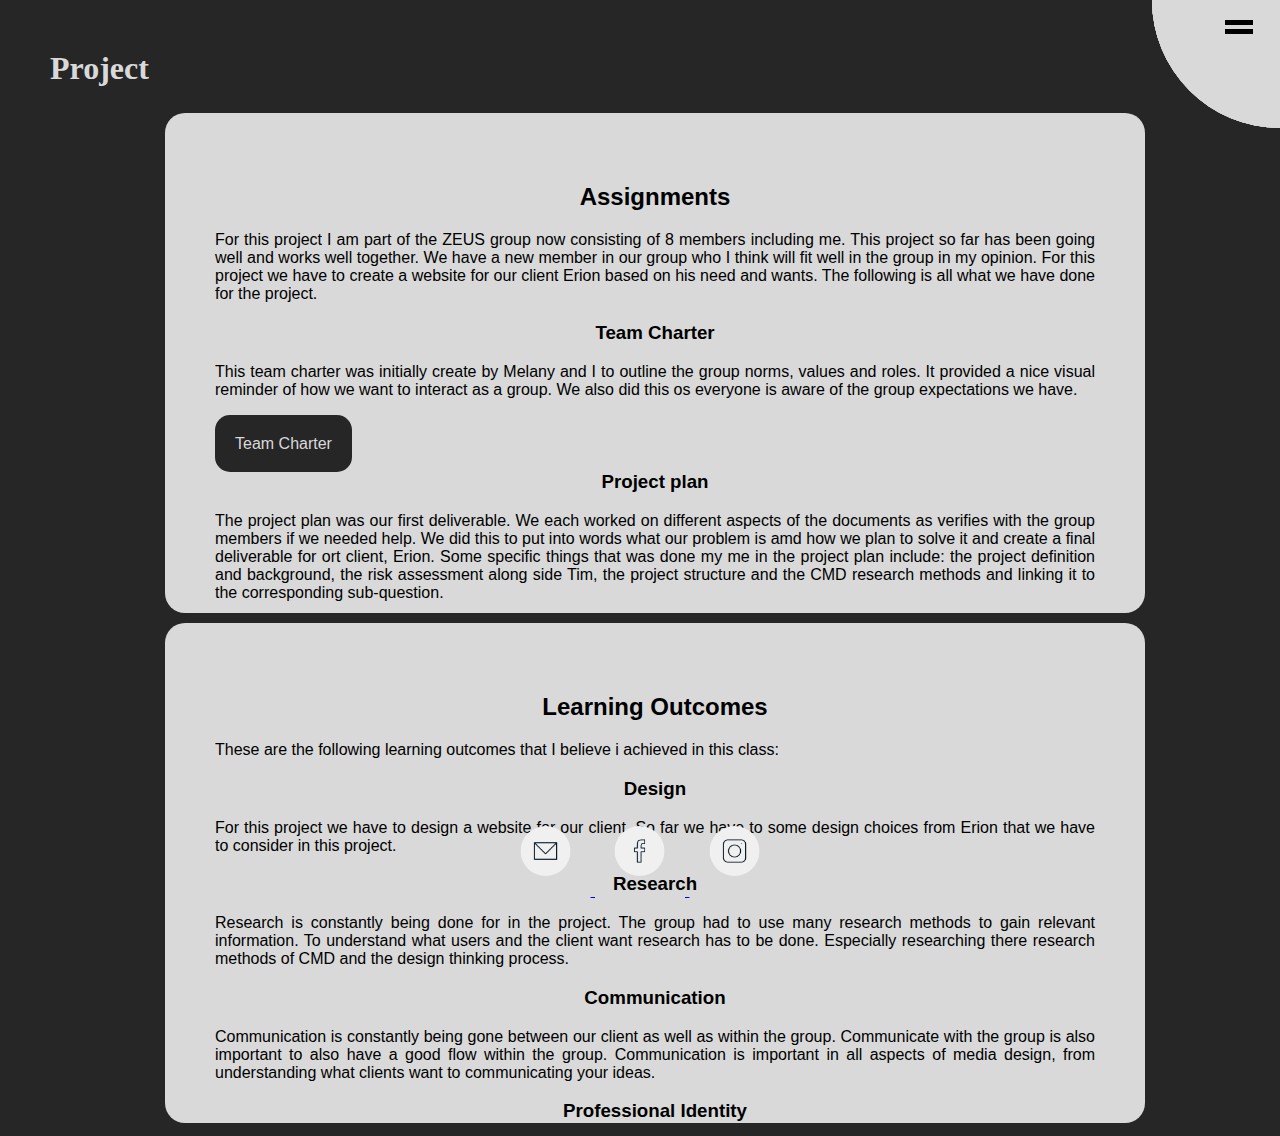
<file: project.html>
<!DOCTYPE html>
<html lang="en">
  <head>
    <meta charset="UTF-8" />
    <meta http-equiv="X-UA-Compatible" content="IE=edge" />
    <meta name="viewport" content="width=device-width, initial-scale=1.0" />
    <!-- link to css -->
    <link rel="stylesheet" href="./css/stylesheet.css" />
    <script defer src="javascr/script.js"></script>
    <title>Week 3</title>
  </head>
  <body>
    <!-- heading containing title and nav bar -->
    <header>
      <h1>Project</h1>
      <!-- <div class="hero"></div> -->
      <!--HamBurger Icon-->
      <div class="bars" id="nav-action">
        <span class="bar"> </span>
      </div>

      <!--Navbar Links-->

      <nav id="nav">
        <ul>
          <li class="shape-circle circle-one">
            <a href="index.html">About Me</a>
          </li>
          <li class="shape-circle circle-two">
            <a href="media.html">Media</a>
          </li>
          <li class="shape-circle circle-three">
            <a href="programing.html">Programming</a>
          </li>
          <li class="shape-circle circle-four"><a href="ucd.html">UCD</a></li>
          <li class="shape-circle circle-five">
            <a class="navi" href="project.html">Project</a>
          </li>
        </ul>
      </nav>
    </header>
    <!-- main content -->
    <main>
      <div class="container">
        <div class="assign">
          <h2>Assignments</h2>

          For this project I am part of the ZEUS group now consisting of 8
          members including me. This project so far has been going well and
          works well together. We have a new member in our group who I think
          will fit well in the group in my opinion. For this project we have to
          create a website for our client Erion based on his need and wants. The
          following is all what we have done for the project.

          <h3>Team Charter</h3>

          This team charter was initially create by Melany and I to outline the
          group norms, values and roles. It provided a nice visual reminder of
          how we want to interact as a group. We also did this os everyone is
          aware of the group expectations we have.
          <br /><br /><br />

          <a
            class="linkbutton"
            href="https://www.figma.com/file/WcigmXtceKvBRgKDUTKj1k/Team-Charter?type=whiteboard&node-id=0%3A1&t=Rb7PF2gDVnrpznfE-1"
            >Team Charter</a
          >

          <h3>Project plan</h3>

          The project plan was our first deliverable. We each worked on
          different aspects of the documents as verifies with the group members
          if we needed help. We did this to put into words what our problem is
          amd how we plan to solve it and create a final deliverable for ort
          client, Erion. Some specific things that was done my me in the project
          plan include: the project definition and background, the risk
          assessment along side Tim, the project structure and the CMD research
          methods and linking it to the corresponding sub-question.
          <br /><br /><br />

          <a class="linkbutton" href="pdf/Project_Plan_final.pdf"
            >Project Plan</a
          >

          <h3>Mood Board</h3>

          The mood board was created to have a visual representation of Erions
          likes dislikes and his personality. To make this we used the data that
          we got when we conducted the interview with him. This allowed us put
          all of the information that we got from Erion in a concise manner and
          so it is easily understandable.
          <br /><br /><br />
          <a
            class="linkbutton"
            href="https://www.figma.com/file/qO8TTWXcHQtvkG5bVZyIZw/Mood-board?node-id=0%3A1&t=qdbf1Go7IWd8y1bk-1"
            >Mood Board</a
          >

          <h3>Empathy map</h3>

          We created an empathy map based on the interview responses we got from
          Erion. This helped us to better understand Erion and how he was
          feeling and what he may want from us. The group was split up and we
          were all working on something different for the project. So the
          following was created by Melany and I, then reviewed by the whole
          group.
          <br /><br /><br />
          <a
            class="linkbutton"
            href="https://www.figma.com/file/rD6K0EPDXGafFAmiT0q4DL/Empathy-map?node-id=0%3A1&t=2kaPCslgAsSCSt4k-1"
            >Empathy Map</a
          >

          <h3>Survey Results</h3>

          We created a survey to gather some user data and get a better
          understanding of who will be using the final project and their
          preferences. We conducted an initial survey to first gather some basic
          data. Then we conducted a second to clarify some more questions we
          had. For the second interview I came up with some questions.
          <br /><br /><br />
          <a
            class="linkbutton"
            href="https://docs.google.com/spreadsheets/d/1des81jSxjq811SCIioRz_myL9fJfqf9EYmurWGRlujw/edit?usp=sharing "
            >Survey 1 results</a
          >
          <a
            class="linkbutton"
            href="pdf/Survey week 12-15 (Responses) - Form Responses 1 (1).pdf"
            >Survey 2 results</a
          >
          <h3>User Scenario</h3>

          We used chat gpt to come up with a user scenario based on our
          research, specifically our survey results for our persona. We then
          re-enacted our user scenario. I was behind the camera but the main
          person handling the camera was Tim amd Luc
          <br /><br /><br />
          <a
            class="linkbutton"
            href="https://www.youtube.com/watch?v=jj5njyWv1jo"
            >User Scenario Re-enactment</a
          >

          <h3>Interview Transcripts</h3>

          For this project we conducted a multitude of interviews. We conducted
          2 client interviews with Erion to gain data on what Erion wants from
          our group and what he expects from the website. We also conducted 3
          usability testing interview fo gain feedback on our prototype. This
          was done by Rob and I. The first client interview was conducted by
          Zhan and I transcribed it.
          <br /><br /><br />

          <a class="linkbutton" href="pdf/Erion interview 1.pdf"
            >Erion Interview 1</a
          >
          <a class="linkbutton" href="pdf/Erion Interview 2.pdf"
            >Erion Interview 2</a
          >
          <a class="linkbutton" href="pdf/Usability Interview.pdf"
            >Usability Interviews 1-3</a
          >

          <h3>A/B Testing</h3>

          A/B testing was conducted so we can finalize between certain
          choices.This was to figure out what the users prefer in certain
          elements. We conducted this with 10 individual as you can find find
          both the figma used as well as the results to the testing.
          <br /><br /><br />

          <a
            class="linkbutton"
            href="https://www.figma.com/file/MCC7ZGacsN4r2HG5K7xsKg/Erion-A%2FB?type=design&node-id=0%3A1&t=1hF63VCt7rGDI2gz-1"
            >A/B testing Figma</a
          >
          <a class="linkbutton" href="pdf/A_B results.pdf">A/B results</a>

          <h3>Research</h3>

          The following is all the research we have done as a group. Where we
          have compiled all our research and what we have done with our
          research. From the interview and survey we created a mood board,
          empathy map and persona. For this we had a misunderstanding and
          completed it last minute but we all split the work and got it it done.
          Because I transcribed the interview I had to summarize the interview
          we had with Erion for this this document.
          <br /><br /><br />

          <a class="linkbutton" href="pdf/Research document.pdf"
            >Results compiled</a
          >

          <h3>Final prototype</h3>

          This was the final figma prototype we came up with after we got feed
          back from Erion on the individual prototypes we showed him. We did
          however receive feedback that showing individual prototypes were messy
          and confusing so we know not to do that in the future.
          <br /><br /><br />

          <a
            class="linkbutton"
            href="https://www.figma.com/file/nrGQizZrENJfFyl24DmeXF/Erion-Prototype-combined?type=design&t=zcGxwC1ksBezQN2q-1"
            >Final Prototype</a
          >

          <h3>Final Report</h3>

          This was the final report we created. This contains all the
          information about the project from the problem to the solution we came
          up with as well as future recommendations. For my personal
          contribution on this report itself I worked on the summary, the
          glossary, chapter 1: introduction, chapter 2: about the client and
          chapter 3: assignment overview. Documentation is something that I am
          quite familiar with so i was able to play on my skills by working on
          this.
          <br /><br /><br />

          <a class="linkbutton" href="pdf/Final report.pdf">Final report</a>

          <h3>Final Website</h3>

          For this aspect I did not to anything as this was handled by Rob,
          Yvonne and Tim. We decided that they were the strongest in this aspect
          so they worked on this.

          <br /><br /><br />

          <a
            class="linkbutton"
            href="http://i455754.hera.fhict.nl/project/index.html"
            >Erion Webpage</a
          >

          <h3>Final Presentation</h3>

          Not yet completed

          <h3>Personal contribution</h3>

          Here you can find a summary of my personal contributions to the
          project. This team charter was initially create by Melany and I to
          outline the group norms, values and roles. Some specific things that
          was done my me in the project plan include: the project definition and
          background, the risk assessment along side Tim, the project structure
          and the CMD research methods and linking it to the corresponding
          sub-question. So the empathy may was created by Melany and I, then
          reviewed by the whole group. For the second interview I came up with
          some questions. The first client interview was conducted by Zhan and I
          transcribed it. I conducted the usability testing interviews with Rob.
          Because I transcribed the interview I had to summarize the interview
          we had with Erion for the research document. For final report I worked
          on the summary, the glossary, chapter 1: introduction, chapter 2:
          about the client and chapter 3: assignment overview.
        </div>
        <div class="learout">
          <h2>Learning Outcomes</h2>

          These are the following learning outcomes that I believe i achieved in
          this class:

          <h3>Design</h3>

          For this project we have to design a website for our client. So far we
          have to some design choices from Erion that we have to consider in
          this project.

          <h3>Research</h3>

          Research is constantly being done for in the project. The group had to
          use many research methods to gain relevant information. To understand
          what users and the client want research has to be done. Especially
          researching there research methods of CMD and the design thinking
          process.

          <h3>Communication</h3>

          Communication is constantly being gone between our client as well as
          within the group. Communicate with the group is also important to also
          have a good flow within the group. Communication is important in all
          aspects of media design, from understanding what clients want to
          communicating your ideas.

          <h3>Professional Identity</h3>

          I believe that i have come far especially from where I have started.
          While I am definitely not where I want to be I will to continue to
          grow by try and asking for feedback to improve and learn.

          <h3>End Thoughts</h3>

          As we come to a close this project has been fun. I truly appreciate
          the group I have been working with. They were always open minded to
          ideas. The were ready to help even if it was not in regards to the
          project. Most of us were easily able to communicate with each other.
          And we know how to have fun as well as work.
        </div>
      </div>
    </main>
    <!-- footer linked to socials -->
    <footer>
      <a href="mailto:a.das@student.fontys.nl" target="_blank">
        <img src="./images/email.png" alt="email" class="email" />
      </a>

      <a
        href="https://www.facebook.com/profile.php?id=100085597873201"
        target="_blank"
      >
        <img src="./images/facebook.png" alt="facebook" class="face" />
      </a>

      <a
        href="https://instagram.com/aadiradas?igshid=YWJhMjlhZTc"
        target="_blank"
      >
        <img src="./images/instagram.png" alt="instagram" class="insta" />
      </a>
    </footer>
    <div class="hero"></div>
  </body>
</html>
</file>
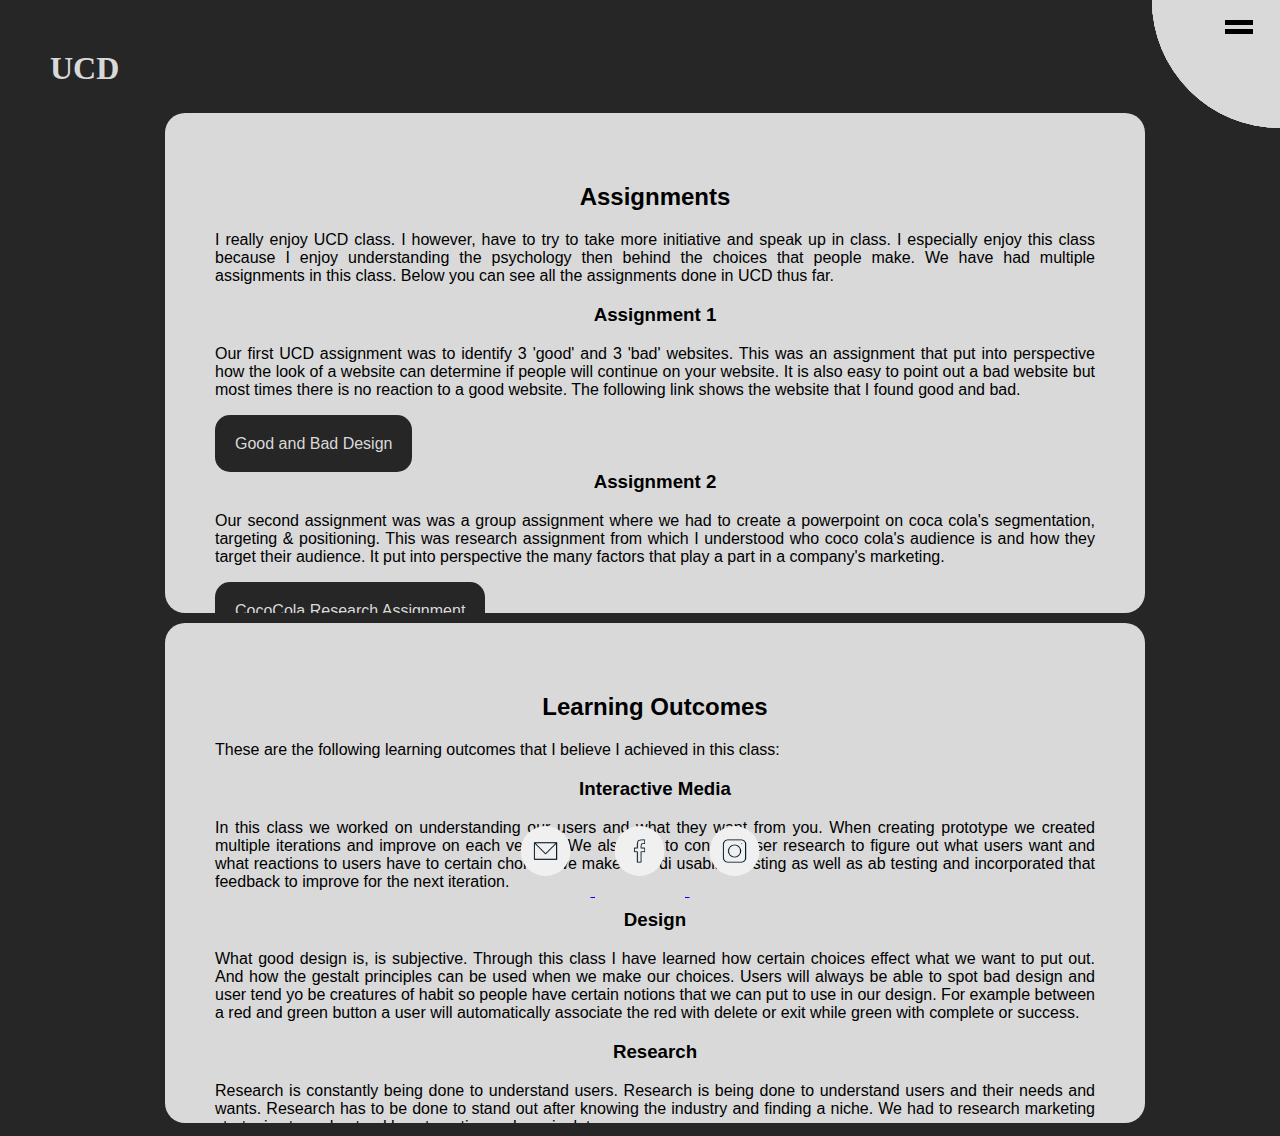
<file: ucd.html>
<!DOCTYPE html>
<html lang="en">
  <head>
    <meta charset="UTF-8" />
    <meta http-equiv="X-UA-Compatible" content="IE=edge" />
    <meta name="viewport" content="width=device-width, initial-scale=1.0" />
    <!-- link to css -->
    <link rel="stylesheet" href="./css/stylesheet.css" />
    <script defer src="javascr/script.js"></script>
    <title>Week 1</title>
  </head>
  <body>
    <!-- heading containing title and nav bar -->
    <header>
      <h1>UCD</h1>
      <!-- <div class="hero"></div> -->
      <!--HamBurger Icon-->
      <div class="bars" id="nav-action">
        <span class="bar"> </span>
      </div>

      <!--Navbar Links-->

      <nav id="nav">
        <ul>
          <li class="shape-circle circle-one">
            <a href="index.html">About Me</a>
          </li>
          <li class="shape-circle circle-two">
            <a href="media.html">Media</a>
          </li>
          <li class="shape-circle circle-three">
            <a href="programing.html">Programming</a>
          </li>
          <li class="shape-circle circle-four"><a href="ucd.html">UCD</a></li>
          <li class="shape-circle circle-five">
            <a class="navi" href="project.html">Project</a>
          </li>
        </ul>
      </nav>
    </header>
    <!-- main content -->
    <main>
      <div class="container">
        <div class="assign">
          <h2>Assignments</h2>

          I really enjoy UCD class. I however, have to try to take more
          initiative and speak up in class. I especially enjoy this class
          because I enjoy understanding the psychology then behind the choices
          that people make. We have had multiple assignments in this class.
          Below you can see all the assignments done in UCD thus far.

          <h3>Assignment 1</h3>

          Our first UCD assignment was to identify 3 'good' and 3 'bad'
          websites. This was an assignment that put into perspective how the
          look of a website can determine if people will continue on your
          website. It is also easy to point out a bad website but most times
          there is no reaction to a good website. The following link shows the
          website that I found good and bad.
          <br /><br /><br />
          <a
            class="linkbutton"
            href="https://stichtingfontys-my.sharepoint.com/:p:/r/personal/519604_student_fontys_nl/Documents/Good-bad%20design.pptx?d=we7e5cb1118904f5f9b8b645f123fadeb&csf=1&web=1&e=7i9Y8t"
            >Good and Bad Design</a
          >

          <h3>Assignment 2</h3>

          Our second assignment was was a group assignment where we had to
          create a powerpoint on coca cola's segmentation, targeting &
          positioning. This was research assignment from which I understood who
          coco cola's audience is and how they target their audience. It put
          into perspective the many factors that play a part in a company's
          marketing.
          <br /><br /><br />
          <a
            class="linkbutton"
            href="https://stichtingfontys-my.sharepoint.com/:p:/r/personal/414915_student_fontys_nl/Documents/CocaColaAssignment.pptx?d=w7a3f5df2a8184adf882c09cd10b271e6&csf=1&web=1&e=Ou3i3F"
            >CocoCola Research Assignment</a
          >
          <h3>Assignment 3</h3>

          Our next assignment was to find a good example for the corresponding
          principle. This shows how people think and what people want. I
          especially enjoyed this class because it was interesting to learn how
          people behave. And how designers accommodate for these behaviors.
          <br /><br /><br />
          <a
            class="linkbutton"
            href="https://stichtingfontys-my.sharepoint.com/:p:/r/personal/519604_student_fontys_nl/Documents/UX%20principles.pptx?d=w9c28cf705c684a22a5bed5598b52a26a&csf=1&web=1&e=Zvr5te"
            >UX and Psychology</a
          >

          <h3>Assignment 4</h3>

          For this assignment we had to create an empathy map with our project
          group. We had to do this based on the interview responses we got from
          Erion. The group was split up and we were all working on something
          different for the project. So the following was created by Melany and
          I, then reviewed by the whole group.
          <br /><br /><br />
          <a
            class="linkbutton"
            href="https://www.figma.com/file/rD6K0EPDXGafFAmiT0q4DL/Empathy-map?node-id=0%3A1&t=2kaPCslgAsSCSt4k-1"
            >Empathy Map</a
          >
          <h3>Assignment 5</h3>

          The following assignment was to recreate a website using any
          prototyping tool. I choose to use figma and this is what I came up
          with.
          <br /><br /><br />
          <a
            class="linkbutton"
            href="https://www.figma.com/file/Vp6gzauAlOZPw46ubsJJje/Untitled?node-id=0%3A1&t=36eMl6fPMVMsg8cs-1"
            >Recreate Website on Figma</a
          >

          <h3>Assignment 6</h3>

          For the next assignment in our project group we had to use chat gpt to
          come up with a user scenario based on our research, specifically our
          survey results for our persona. We then had to re-enact our user
          scenario. I decided to work behind the scene and set the camera though
          Tim was the main.
          <br /><br /><br />
          <a
            class="linkbutton"
            href="/attachments/1075705328437571584/1092799886153482260/User_scenarios.docx"
            >User Scenario</a
          >
          <a
            class="linkbutton"
            href="https://www.youtube.com/watch?v=jj5njyWv1jo"
            >User Scenario Re-enactment</a
          >

          <h3>Assignment 7</h3>

          The following assignment directly related to the project class. We had
          to create a individual prototype for out client to see. I first
          created a paper prototype of a layout that I thought would match what
          the client would like. Once I liked my paper prototype I created a mid
          fidelity prototype on figma.
          <br /><br /><br />

          <a
            class="linkbutton"
            href="https://www.figma.com/file/dZnExwFaDtIrqVrRfdgdHe/Erion(v1)?type=design&node-id=0%3A1&t=zcGxwC1ksBezQN2q-1"
            >Individual prototype</a
          >

          <h3>Assignment 8</h3>

          Linking back to the previous assignment of creating a prototype for
          the client we then had to use heuristic evaluation to evaluate and
          rate how my prototype. This was pretty interesting however I realized
          quite a few of the evaluation points did not apply to my prototype. I
          think it would be interesting to do this to a higher fidelity
          prototype or even evaluate a friend's prototype. Or have someone else
          evaluate and compare how others view can be different from mine.
          <br /><br /><br />

          <a
            class="linkbutton"
            href="https://www.figma.com/file/vCX5BOttqKtwIBsUdtu9da/Heuristic-Evaluation-Template-(Community)-(Copy)?type=design&node-id=0%3A1&t=zcGxwC1ksBezQN2q-1"
            >Heuristic Evaluation</a
          >

          <br /><br />

          The following 4 assignments were part of a bigger long-term assignment
          that were also directly linked to the project. These were done with my
          project group and therefore tasks were split between the group
          members.

          <h3>Assignment 9</h3>

          To better our prototype we had to do usability testing. We went out
          and found 3 school mates to conduct theses tests with. We took our
          highest fidelity figma prototype that was created after getting
          feedback from out client, Erion. We had these testers go through the
          prototype and complete a set of task we had written out. After that we
          asked them for feedback of their experience and their thoughts on the
          website. These tests were conducted by Rob and I, if Rob conducted the
          test I recorded it and vice versa with the other tester. These were
          then transcribed by two other members of the group.
          <br /><br /><br />

          <a
            class="linkbutton"
            href="https://www.figma.com/file/nrGQizZrENJfFyl24DmeXF/Erion-Prototype-combined?type=design&t=zcGxwC1ksBezQN2q-1"
            >Final Prototype</a
          >

          <h3>Assignment 10</h3>

          We then created 3 storyboards to better understand our users. This
          identifies triggers that will cause a chain reaction of how a user can
          come about to using our client website. Out of the three storyboards I
          created one as can be seen below.
          <br /><br /><br />

          <img src="images/storyboard.png " alt="Storyboard" />

          <h3>Assignment 11</h3>

          We then had to conduct ab testing with specific items on our prototype
          to see the preferences of user. We did this with 10 users the went
          with the majority. The ab testing and its transcription were done by 3
          other group members. With the ab testing we were able to choose
          between specific items and understand what the users may prefer to
          see.
          <br /><br /><br />

          <a
            class="linkbutton"
            href="https://www.figma.com/file/MCC7ZGacsN4r2HG5K7xsKg/Erion-A%2FB?type=design&node-id=0%3A1&t=1hF63VCt7rGDI2gz-1"
            >A/B test</a
          >

          <h3>Assignment 12 survey</h3>

          For this we had to create a survey for user to to get some final
          answers to some website choices that needed to be made. For this i
          created some question alongside Yvonne and another member created the
          survey in google forms. We share this link into different discord
          servers to get some responses. For out initial survey we also
          conducted short interviews with people the train station but got
          feedback that it would have been better to het a specific type of
          interviewees which would be more beneficial for research.
          <br /><br /><br />

          <a
            class="linkbutton"
            href="https://docs.google.com/spreadsheets/d/1des81jSxjq811SCIioRz_myL9fJfqf9EYmurWGRlujw/edit?usp=sharing "
            >Survey 1 results</a
          >
          <a
            class="linkbutton"
            href="pdf/Survey week 12-15 (Responses) - Form Responses 1 (1).pdf "
            >Survey 2 results</a
          >

          <br /><br />

          At the end we summarized all this research to better understand our
          users.
          <br /><br /><br />

          <a class="linkbutton" href="pdf/Research document.pdf"
            >Results compiled</a
          >
          <a class="linkbutton" href="pdf/Final report.pdf">Final report</a>
        </div>

        <div class="learout">
          <h2>Learning Outcomes</h2>

          These are the following learning outcomes that I believe I achieved in
          this class:

          <h3>Interactive Media</h3>

          In this class we worked on understanding our users and what they want
          from you. When creating prototype we created multiple iterations and
          improve on each version. We also had to conduct user research to
          figure out what users want and what reactions to users have to certain
          choices we make. We di usability testing as well as ab testing and
          incorporated that feedback to improve for the next iteration.

          <h3>Design</h3>

          What good design is, is subjective. Through this class I have learned
          how certain choices effect what we want to put out. And how the
          gestalt principles can be used when we make our choices. Users will
          always be able to spot bad design and user tend yo be creatures of
          habit so people have certain notions that we can put to use in our
          design. For example between a red and green button a user will
          automatically associate the red with delete or exit while green with
          complete or success.

          <h3>Research</h3>

          Research is constantly being done to understand users. Research is
          being done to understand users and their needs and wants. Research has
          to be done to stand out after knowing the industry and finding a
          niche. We had to research marketing strategies to understand how to
          entice and manipulate users.

          <h3>End Thoughts</h3>

          As we come to an end of the semester I can say that I have truly
          enjoyed my experience in the ucd classes. I enjoyed understanding how
          users think and how to use that to our benefit. I liked seeing how
          sometimes even small differences can effect how people view something
          as a whole and how much differences these small thing makes.
        </div>
      </div>
    </main>
    <!-- footer linked to socials -->
    <footer>
      <a href="mailto:a.das@student.fontys.nl" target="_blank">
        <img src="./images/email.png" alt="email" class="email" />
      </a>

      <a
        href="https://www.facebook.com/profile.php?id=100085597873201"
        target="_blank"
      >
        <img src="./images/facebook.png" alt="facebook" class="face" />
      </a>

      <a
        href="https://instagram.com/aadiradas?igshid=YWJhMjlhZTc"
        target="_blank"
      >
        <img src="./images/instagram.png" alt="instagram" class="insta" />
      </a>
    </footer>
    <div class="hero"></div>
  </body>
</html>
</file>
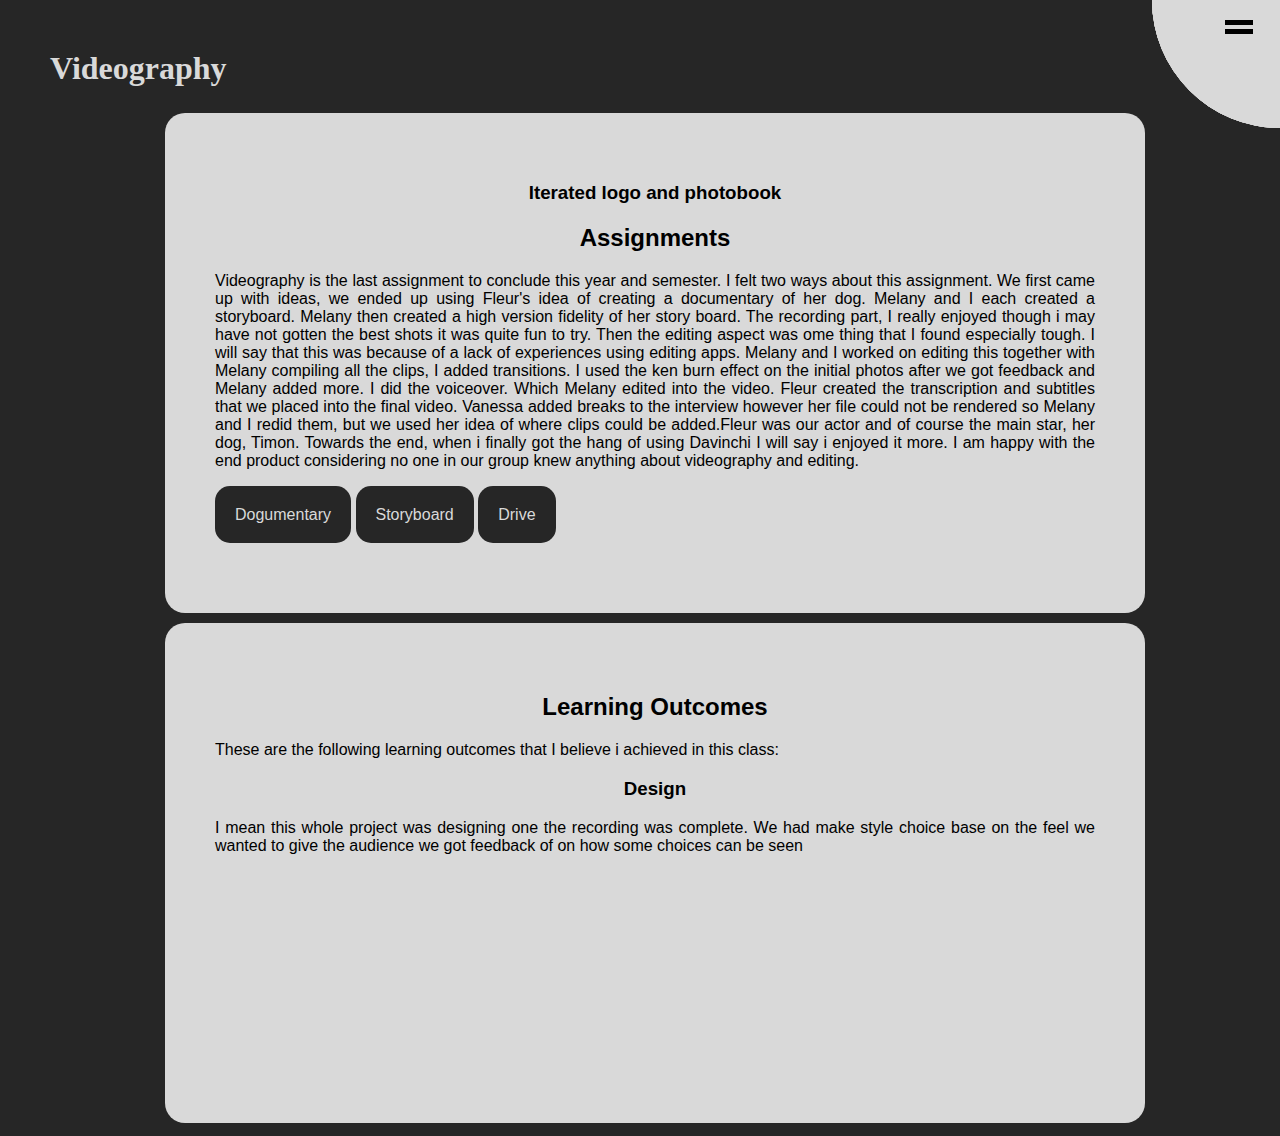
<file: videography.html>
<!DOCTYPE html>
<html lang="en">
  <head>
    <meta charset="UTF-8" />
    <meta http-equiv="X-UA-Compatible" content="IE=edge" />
    <meta name="viewport" content="width=device-width, initial-scale=1.0" />
    <title>Document</title>
    <link rel="stylesheet" href="css/stylesheet.css" />
    <script defer src="javascr/script.js"></script>
  </head>
  <body>
    <header>
      <h1>Videography</h1>
      <!-- <div class="hero"></div> -->
      <!--HamBurger Icon-->
      <div class="bars" id="nav-action">
        <span class="bar"> </span>
      </div>

      <!--nav-->

      <nav id="nav">
        <ul>
          <li class="shape-circle circle-one">
            <a href="index.html">About Me</a>
          </li>
          <li class="shape-circle circle-two">
            <a href="media.html">Media</a>
          </li>
          <li class="shape-circle circle-three">
            <a href="programing.html">Programming</a>
          </li>
          <li class="shape-circle circle-four"><a href="ucd.html">UCD</a></li>
          <li class="shape-circle circle-five">
            <a class="navi" href="project.html">Project</a>
          </li>
        </ul>
      </nav>
    </header>
    <main>
      <div class="container">
        <div class="assign">
          <h3>Iterated logo and photobook</h3>
          <h2>Assignments</h2>
          Videography is the last assignment to conclude this year and semester.
          I felt two ways about this assignment. We first came up with ideas, we
          ended up using Fleur's idea of creating a documentary of her dog.
          Melany and I each created a storyboard. Melany then created a high
          version fidelity of her story board. The recording part, I really
          enjoyed though i may have not gotten the best shots it was quite fun
          to try. Then the editing aspect was ome thing that I found especially
          tough. I will say that this was because of a lack of experiences using
          editing apps. Melany and I worked on editing this together with Melany
          compiling all the clips, I added transitions. I used the ken burn
          effect on the initial photos after we got feedback and Melany added
          more. I did the voiceover. Which Melany edited into the video. Fleur
          created the transcription and subtitles that we placed into the final
          video. Vanessa added breaks to the interview however her file could
          not be rendered so Melany and I redid them, but we used her idea of
          where clips could be added.Fleur was our actor and of course the main
          star, her dog, Timon. Towards the end, when i finally got the hang of
          using Davinchi I will say i enjoyed it more. I am happy with the end
          product considering no one in our group knew anything about
          videography and editing.

          <br /><br /><br />
          <a class="linkbutton" href="https://youtu.be/PBP1uzbPK5U"
            >Dogumentary</a
          >
          <a class="linkbutton" href="pdf/Dogumentary storyboard .pdf"
            >Storyboard</a
          >
          <a
            class="linkbutton"
            href="https://drive.google.com/drive/folders/1o9y6JpmcVEe_dA2Z8jiAFAoKW4u0piBf?usp=sharing"
            >Drive</a
          >

          <br /><br /><br />
        </div>
        <div class="learout">
          <h2>Learning Outcomes</h2>

          These are the following learning outcomes that I believe i achieved in
          this class:

          <h3>Design</h3>

          I mean this whole project was designing one the recording was
          complete. We had make style choice base on the feel we wanted to give
          the audience we got feedback of on how some choices can be seen
        </div>
      </div>
    </main>
  </body>
</html>
</file>
<file: css/stylesheet.css>
/* center aline the following h */
h2,h3{
  text-align: center;
  /* color: rgb(217, 217, 217); */
}

/* styling */
h1{
  text-align: left;
  color: rgb(217, 217, 217);
  font-weight:600;
  font-family: cursive;
}

/* prevent click */
.navi{
  pointer-events: none;
}

/*burgerbar styling  */
.bars {
position: absolute;
width: 40px;
top: 20px;
right: 15px;
cursor: pointer;
z-index: 10;
}

/* bar style and position */
span::before,
span::after {
content: "";
background-color: #000000;
width: 70%;
height: 5px;
position: absolute;
}

.bar::after {
transform: translateY(9px);
}

/* Navbar Links CSS */
/* stylind and positioning */
#nav a {
color: #aaaaaa;
text-decoration: none;
line-height: 6vw;
position: absolute;
top: 0;
bottom: 0;
left: 0;
right: 0;
text-indent: 50vw;
border-radius: 50%;
transition: all .5s;
}

#nav a:hover {
background: #633c88;
}


.shape-circle {
border-radius: 50%;
width: 20vw;
height: 20vw;
top: -10vw;
right: -10vw;
position: absolute;
transition: all 1s ease-in-out;
background: rgb(217, 217, 217);
}

/* size each  part, teansition ans styling */

nav.visible li:first-child {
width: 200vw;
height: 200vw;
top: -100vw;
right: -100vw;
z-index: 5;
transition: all .5s ease-in-out;
box-shadow: 0 0px 80px rgba(4, 26, 62, 0.5);
} 
nav.visible li:nth-child(2) {
width: 170vw;
height: 170vw;
top: -85vw;
right: -85vw;
z-index: 5;
transition: all .6s ease-in-out;
box-shadow: 0 0px 80px rgba(4, 26, 62, 0.5);
}  
nav.visible li:nth-child(3){
width: 140vw;
height: 140vw;
top: -70vw;
right: -70vw;
z-index: 5;
transition: all .7s ease-in-out;
box-shadow: 0 0px 80px rgba(4, 26, 62, 0.5);
}
nav.visible li:nth-child(4){
  width: 100vw;
  height: 100vw;
  top: -55vw;
  right: -55vw;
  z-index: 5;
  transition: all .7s ease-in-out;
  box-shadow: 0 0px 80px rgba(4, 26, 62, 0.5);
}
nav.visible li:last-child{
width: 50vw;
height: 50vw;
top: -25vw;
right: -25vw;
z-index: 5;
transition: all .8s ease-in-out;
box-shadow: 0 0px 80px rgba(4, 26, 62, 0.5);
}

/* text positioning */
nav.visible li:first-child a {
line-height: 275vw !important;
text-indent: 15vw !important;
}

nav.visible li:nth-child(2) a {
line-height: 240vw !important;
text-indent:15vw !important;
}

nav.visible li:nth-child(3) a {
line-height: 200vw !important;
text-indent:12vw !important;
}
nav.visible li:nth-child(4) a {
line-height: 160vw !important;
text-indent:12vw !important;
}
nav.visible li:nth-child(5) a {
line-height: 115vw !important;
text-indent:12vw !important;
}
nav.visible li:last-child a {
line-height: 70vw !important;
text-indent:12vw !important;
}


/* for content style */
.container{
  display: flex;
  flex-wrap: wrap;
  justify-content: space-evenly;
  padding-left: 30px;

}

/* set background */   
.parallax {
    background-image: url('../images/imgaadira.png');
  
    /* Set a specific height */
    min-height: 200px; 
    width: auto;
    margin: 0%;
    padding: 0;
  
    /* Create the parallax scrolling effect */
    background-attachment: fixed;
    background-position: center;
    background-repeat: no-repeat;
    background-size: cover;
  }

  /* style box  */
.assign, .learout, .medas, .learnout{
    margin: 5px;
    padding: 50px;
    background-color: rgb(217, 217, 217);
    width: 900px;
    height: 400px;
    overflow: auto;
    text-align: justify;
    border-radius: 20px;


}

/* background color and aligmment */
body{
    background-color:rgb(38, 38, 38) ;
    font-family:'Trebuchet MS', 'Lucida Sans Unicode', 'Lucida Grande', 'Lucida Sans', Arial, sans-serif ;
    margin-left: 50px;
    margin-right: 50px;
    margin-top: 50px;
}

/* padding on main */
main{
    padding-left: 80px;
    padding-right: 80px;
}

/* general styling of paragraphs */
p{ 
    color:rgb(217, 217, 217);
    padding: 20px;
    text-align: justify; 
    line-height: 25px; 
    font-weight: bold;
    font-size: 16px;
}


.class{
    row-gap: 40px;
    padding: 40px;
    justify-content: space-evenly;
    cursor: pointer;
    
}

.ind{
  display: flex;
  justify-content: space-evenly;
  padding-top: 100px;
  width: auto;
}    

.btn{
  text-decoration: none;
  background-color: rgb(217, 217, 217); 
  color: rgb(0, 0, 0);
  padding: 20px 30px;
}

.btn1{
  text-decoration: none;
  background-color: rgb(38, 38, 38); 
  color: rgb(217, 217, 217);
  padding: 20px 30px;


}

/* style and position button */
.class .btn {
  background-color: rgb(38, 38, 38);
  color: rgb(217, 217, 217);
  font-size: 16px;
  padding: 10px 30px;
  border-radius: 20%;
  display: flex;
}

img{
  height: 150px;
  width: auto;
  border-radius: 20%;
}



/* styling footer  */
footer{
  position: fixed;
  bottom: 0;
  left: 50%;
  transform: translate(-50%,0);
  
}

/* styling my footer images*/
.email,.face,.insta{
    height: 50px;
    width: auto;
    border-radius: 50%;
    margin: 20px;
}

/* read more display */
#more{
    display: none; 
    color: rgba(240,240,240,255);
}

/* styling read more button */
#btn{
    color: black;
    padding: 20px;

}

/* styling links */
.linkbutton{
  color: rgb(217, 217, 217);
  background-color: rgb(38, 38, 38);
  padding: 20px;
  text-decoration: none;
  border-radius: 15px;
}
</file>
